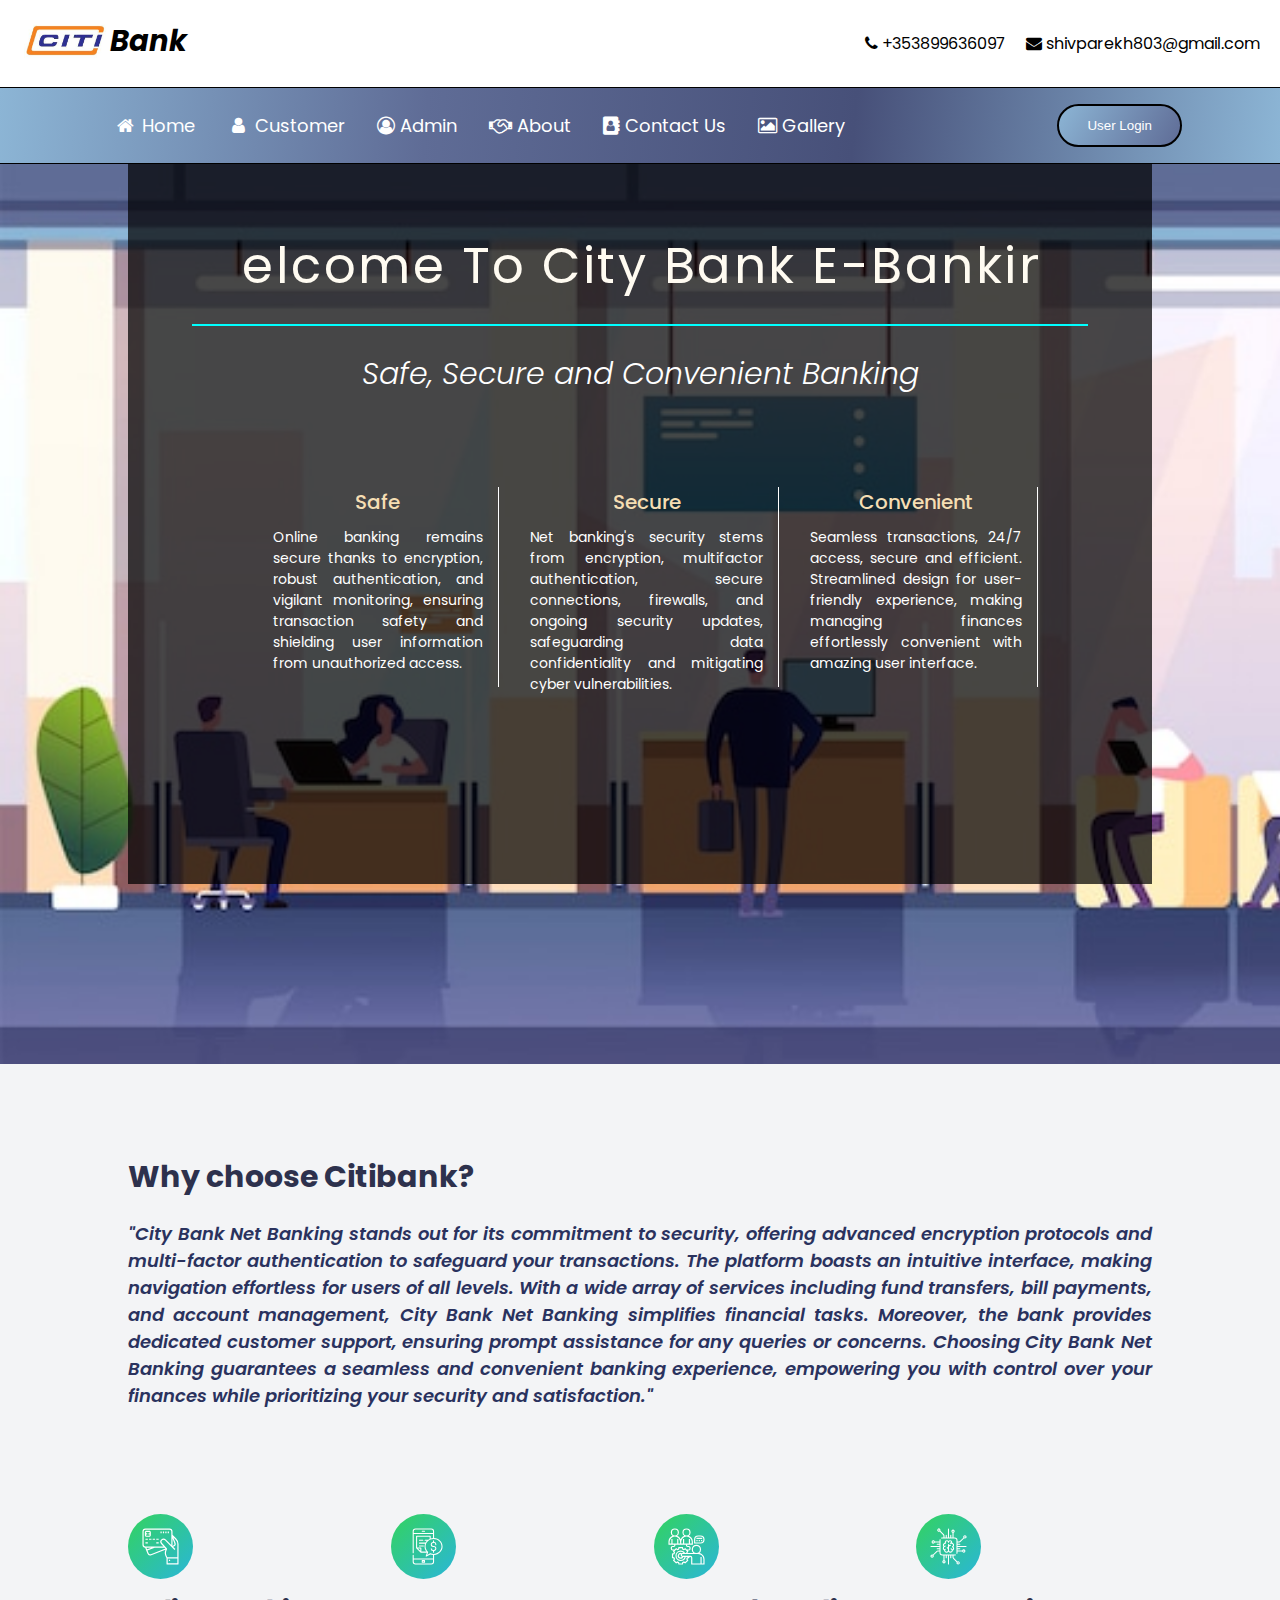
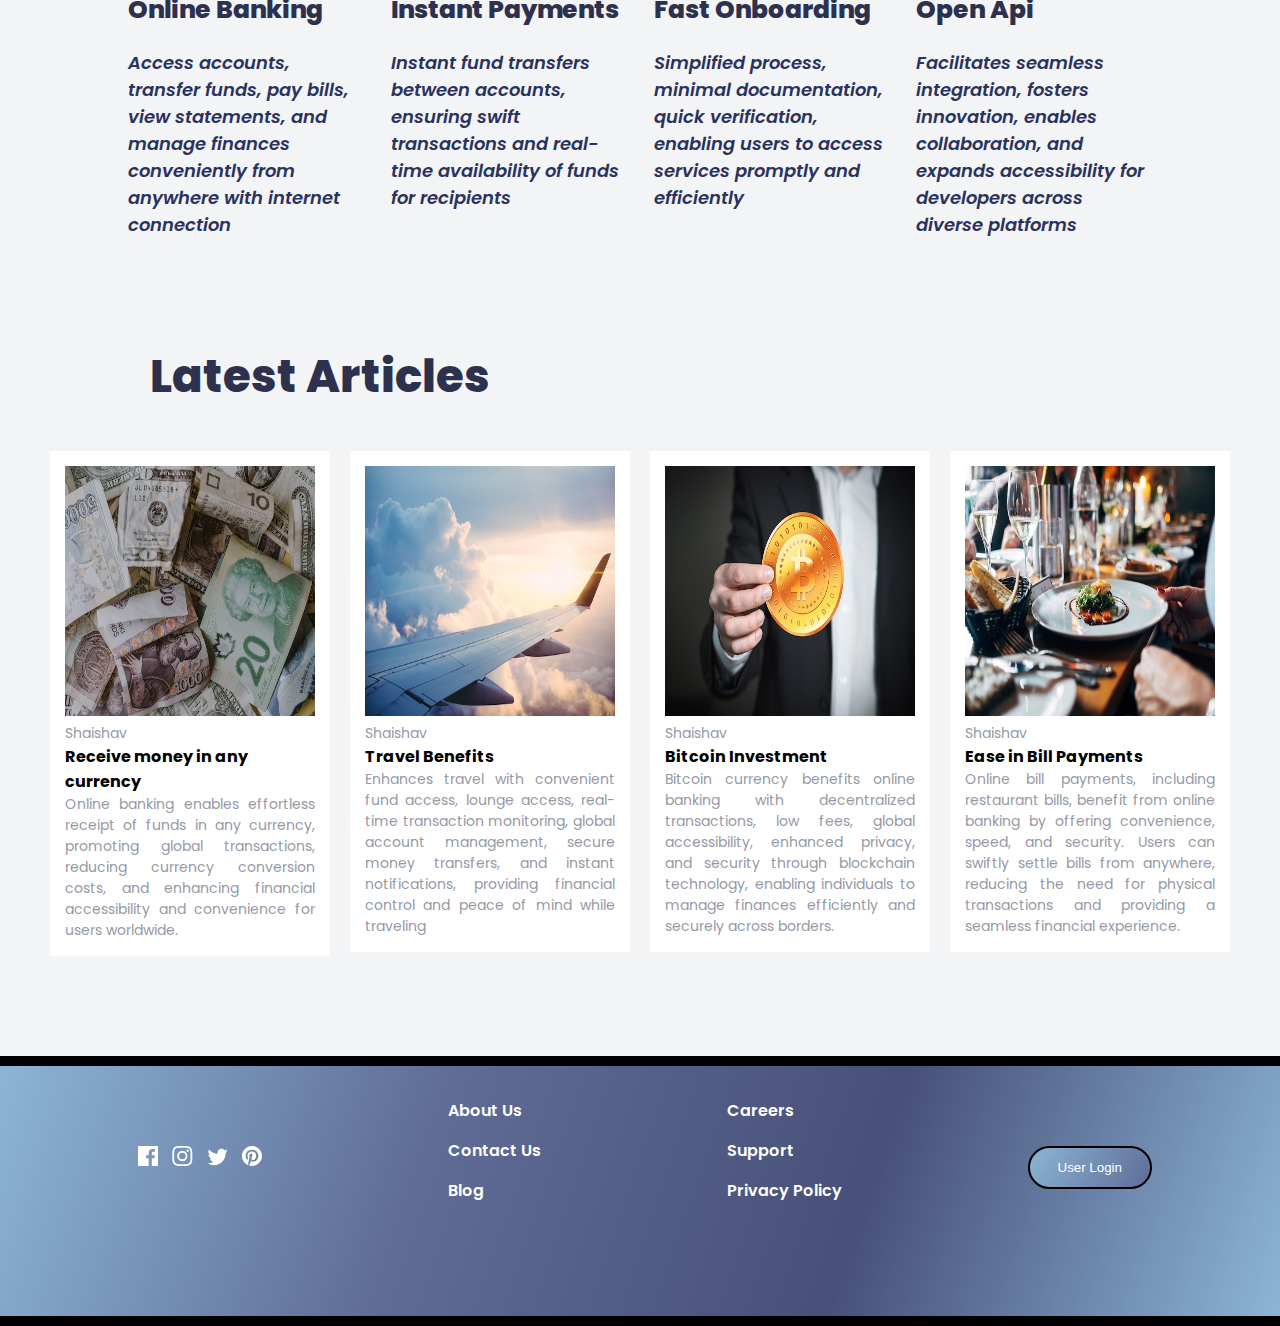
<file: index.html>
<!DOCTYPE html>
<html lang="en">

<head>
    <meta charset="UTF-8">
    <meta name="viewport" content="width=device-width, initial-scale=1.0">
    <!-- CSS -->
    <link rel="stylesheet" href="./css/index.css">
    <link rel="preconnect" href="https://fonts.googleapis.com">
    <link rel="preconnect" href="https://fonts.gstatic.com" crossorigin>
    <link href="https://fonts.googleapis.com/css2?family=Poppins:wght@300;400;500;600;700;800&display=swap"
        rel="stylesheet">
    <!-- Font Awesome Icons -->
    <link rel="stylesheet" href="https://cdnjs.cloudflare.com/ajax/libs/font-awesome/4.7.0/css/font-awesome.min.css">
    <!-- favicon -->
    <link rel="icon" type="image/x-icon" href="./img/favicon-32x32.png">
    <!-- Title -->
    <title>Home Page</title>
</head>

<body>
    <!-- Header Section  -->
    <header class="header-section"> 
        <!-- Nav bar -->
        <script src="./js/responsive_navbar.js"></script>
        <!-- //Nav Bar -->
    </header>

    <!-- //Header Section -->
    <!-- Banner Section -->
    <section class="banner">
        <!-- Banner Box Container  -->
        <div class="banner-box">
            <div class="banner-box-container">
                <div class="typewriter">
                    <h1>Welcome To City Bank E-Banking</h1>
                </div>
                <hr><br>
                <div class="banner-text-container">
                    <h4>Safe, Secure and Convenient Banking </h4>
                </div>
            </div>
            <div class="banner-text-list">
                <div class="l1">
                    <h4>Safe</h4>
                    <p>Online banking remains secure thanks to encryption, robust authentication, and vigilant
                        monitoring, ensuring transaction safety and shielding user information from unauthorized access.
                    </p>
                </div>
                <div class="l1">
                    <h4>Secure</h4>
                    <p>Net banking's security stems from encryption, multifactor authentication, secure connections,
                        firewalls, and ongoing security updates, safeguarding data confidentiality and mitigating cyber
                        vulnerabilities.</p>
                </div>
                <div class="l1">
                    <h4>Convenient</h4>
                    <p> Seamless transactions, 24/7 access, secure and efficient. Streamlined design for user-friendly
                        experience, making managing finances effortlessly convenient with amazing user interface.</p>
                </div>
            </div>
        </div>
    </section>
    <!-- //Banner Section -->
    <!-- Container -->
    <div class="container">
        <section class="why-us">
            <h1>Why choose Citibank?</h1>
            <p>"City Bank Net Banking stands out for its commitment to security, offering advanced encryption protocols
                and multi-factor authentication to safeguard your transactions. The platform boasts an intuitive
                interface, making navigation effortless for users of all levels. With a wide array of services including
                fund transfers, bill payments, and account management, City Bank Net Banking simplifies financial tasks.
                Moreover, the bank provides dedicated customer support, ensuring prompt assistance for any queries or
                concerns. Choosing City Bank Net Banking guarantees a seamless and convenient banking experience,
                empowering you with control over your finances while prioritizing your security and satisfaction."
            </p>
        </section>
        <!-- Feature Section -->
        <section class="feature-section">
            <div class="feature-item">
                <img src="./img/icon-online.svg" alt="">
                <h1>Online Banking</h1>
                <p>Access accounts, transfer funds, pay bills, view statements, and manage finances conveniently from
                    anywhere with internet connection</p>
            </div>
            <div class="feature-item">
                <img src="./img/icon-budgeting.svg" alt="">
                <h1>Instant Payments</h1>
                <p>Instant fund transfers between accounts, ensuring swift transactions and real-time availability of
                    funds for recipients</p>
            </div>
            <div class="feature-item">
                <img src="./img/icon-onboarding.svg" alt="">
                <h1>Fast Onboarding</h1>
                <p>Simplified process, minimal documentation, quick verification, enabling users to access services
                    promptly and efficiently</p>
            </div>
            <div class="feature-item">
                <img src="./img/icon-api.svg" alt="">
                <h1>Open Api</h1>
                <p>Facilitates seamless integration, fosters innovation, enables collaboration, and expands
                    accessibility for developers across diverse platforms</p>
            </div>
        </section>
        <!-- //Feature Section -->
        <h1 class="blog-section-h1">Latest Articles</h1>
        <!-- Blog Section -->
        <section class="blog-section" id="blog-section">
            <div class="article-container">
                <div class="article">
                    <img src="./img/image-currency.jpg" alt="">
                    <div class="content">
                        <p>Shaishav</p>
                        <h4>Receive money in any currency</h4>
                        <p>Online banking enables effortless receipt of funds in any currency, promoting global
                            transactions, reducing currency conversion costs, and enhancing financial accessibility and
                            convenience for users worldwide.</p>
                    </div>
                </div>
            </div>
            <div class="article-container">
                <div class="article">
                    <img src="./img/image-plane.jpg" alt="">
                    <div class="content">
                        <p>Shaishav</p>
                        <h4>Travel Benefits</h4>
                        <p>Enhances travel with convenient fund access, lounge access, real-time transaction monitoring,
                            global account management, secure money transfers, and instant notifications, providing
                            financial control and peace of mind while traveling</p>
                    </div>
                </div>
            </div>
            <div class="article-container">
                <div class="article">
                    <img src="./img/bitcoin.jpg" alt="">
                    <div class="content">
                        <p>Shaishav</p>
                        <h4>Bitcoin Investment</h4>
                        <p>Bitcoin currency benefits online banking with decentralized transactions, low fees, global
                            accessibility, enhanced privacy, and security through blockchain technology, enabling
                            individuals to manage finances efficiently and securely across borders.</p>
                    </div>
                </div>
            </div>
            <div class="article-container">
                <div class="article">
                    <img src="./img/image-restaurant.jpg" alt="">
                    <div class="content">
                        <p>Shaishav</p>
                        <h4>Ease in Bill Payments</h4>
                        <p>Online bill payments, including restaurant bills, benefit from online banking by offering
                            convenience, speed, and security. Users can swiftly settle bills from anywhere, reducing the
                            need for physical transactions and providing a seamless financial experience.</p>
                    </div>
                </div>
            </div>
    </div>
    <!-- //Container -->
    <!-- Footer -->
    <footer class="footer">
        <div class="footer-container">
            <div class="social-container">
                <img src="./img/icon-facebook.svg" alt="">
                <img src="./img/icon-instagram.svg" alt="">
                <img src="./img/icon-twitter.svg" alt="">
                <img src="./img/icon-pinterest.svg" alt="">
            </div>
            <div class="menu">
                <a href="./about-us.html">About Us</a>
                <a href="./contact-us.html">Contact Us</a>
                <a href="#blog-section">Blog</a>
            </div>
            <div class="menu">
                <a href="#">Careers</a>
                <a href="#">Support</a>
                <a href="#">Privacy Policy</a>
            </div>
            <button>User Login</button>
        </div>
    </footer>
    <!-- //Footer Section -->
    <!-- <script>
        window.onscroll = function () { myFunction() };

        var navbar = document.getElementById("navbar");
        var sticky = navbar.offsetTop;

        function myFunction() {
            if (window.pageYOffset >= sticky) {
                navbar.classList.add("sticky")
            } else {
                navbar.classList.remove("sticky");
            }
        }
    </script> -->

</body>

</html>
</file>
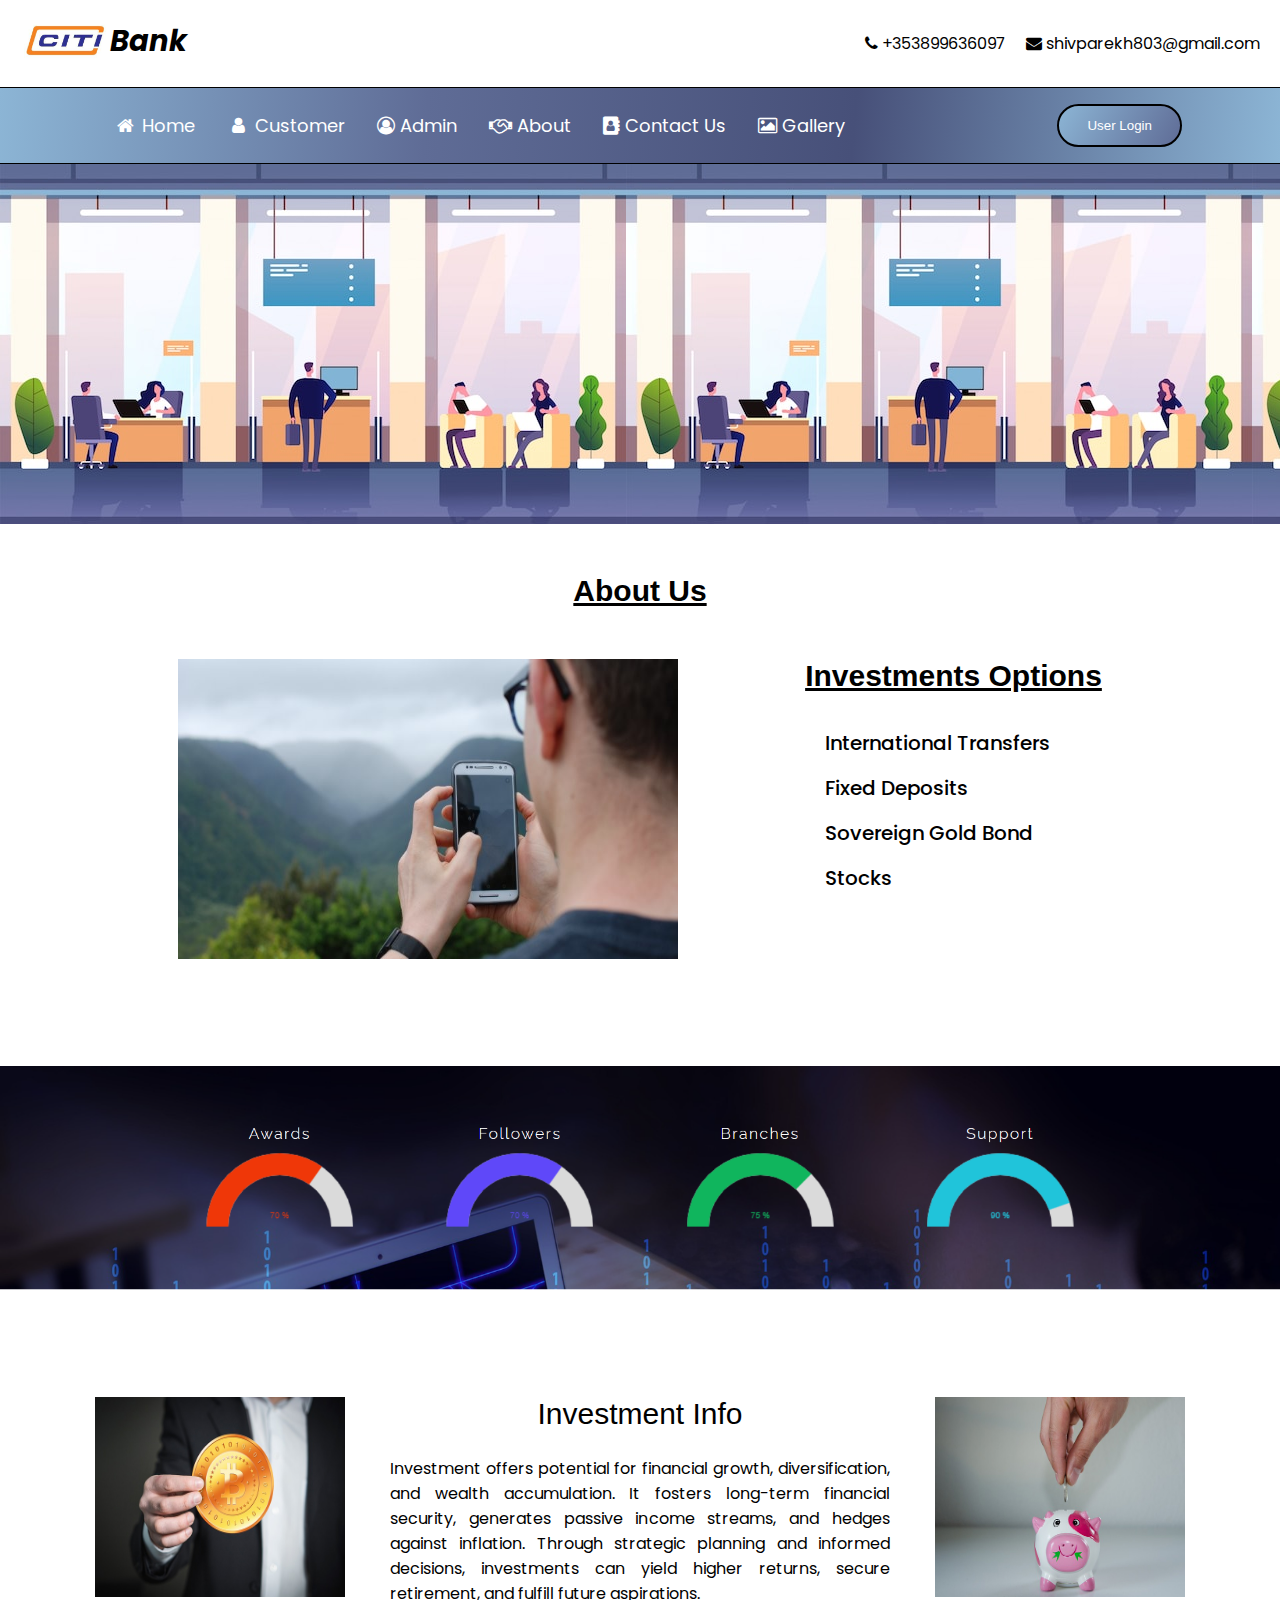
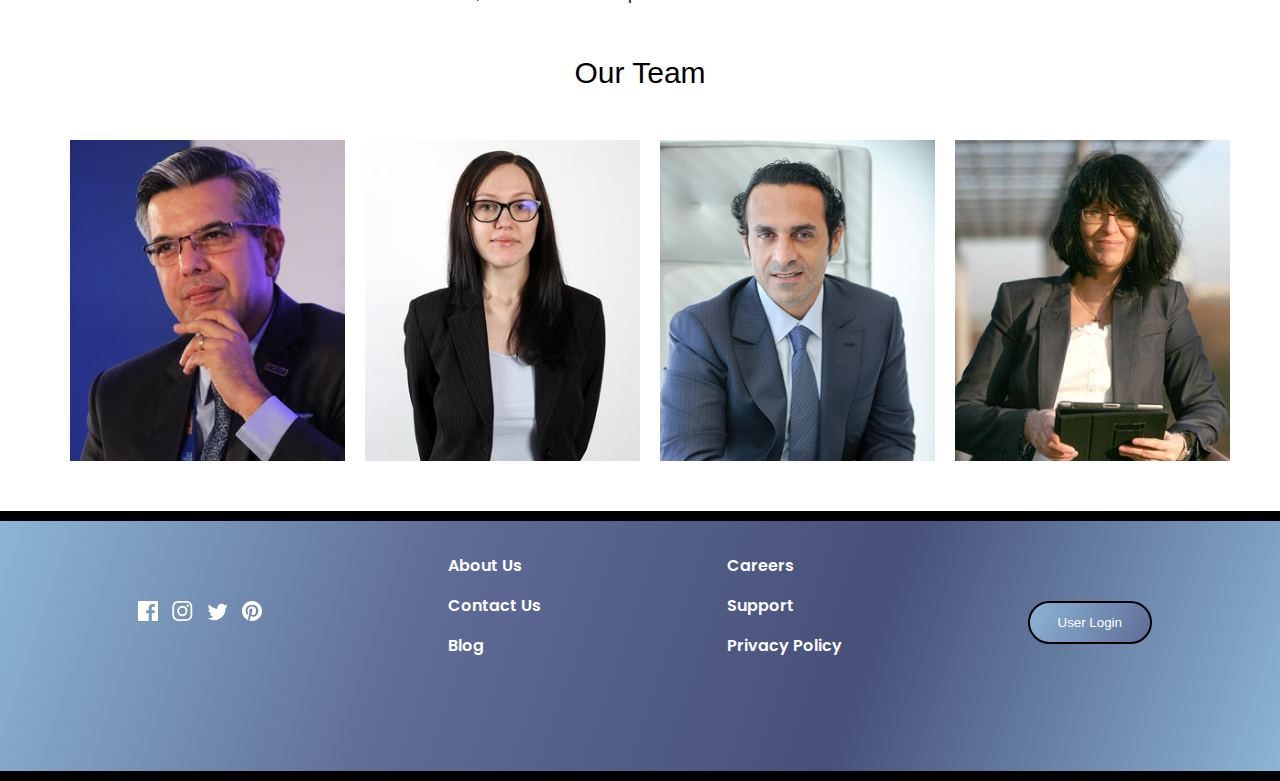
<file: about-us.html>
<!DOCTYPE html>
<html lang="en">

<head>
    <meta charset="UTF-8">
    <meta name="viewport" content="width=device-width, initial-scale=1.0">
    <!-- CSS -->
    <link rel="stylesheet" href="./css/about-us.css">
    
    <!-- Font Awesome Icons -->
    <link rel="stylesheet" href="https://cdnjs.cloudflare.com/ajax/libs/font-awesome/4.7.0/css/font-awesome.min.css">

    <!-- Google Poppins Font -->
    <link rel="preconnect" href="https://fonts.googleapis.com">
    <link rel="preconnect" href="https://fonts.gstatic.com" crossorigin>
    <link href="https://fonts.googleapis.com/css2?family=Poppins:wght@300;400;500;600;700;800&display=swap"
        rel="stylesheet">

    <!-- Favicon -->
    <link rel="icon" type="image/x-icon" href="./img/favicon-32x32.png">

    <title>About Us</title>
</head>

<body>
    <!-- Header Section -->
    <header>
        <!-- Nav bar -->
        <script src="./js/responsive_navbar.js"></script>
        <!-- //Nav Bar -->
    </header>
    <!-- /Header Section -->

    <!-- Banner Section -->
    <section class="banner"></section>
    <!-- Banner Section -->
    <!-- About Us Section -->
    <h1
        style="text-align: center; font-family:Arial, Helvetica, sans-serif; font-size:30px; font-weight:700; margin-top:50px; text-decoration:underline">
        About Us</h1>
    <div class="about-info">
        <div class="phone-img">
            <img src="./img/search.jpg" alt="">
        </div>
        <div class="about-info-text">
            <h4
                style="text-align: center; font-family:Arial, Helvetica, sans-serif; font-size:30px; font-weight:700; text-decoration:underline">
                Investments Options</h4>
            <div class="investment-options">
                <ul>
                    <li class="options">
                        <p>International Transfers</p>
                    </li><br>
                    <li class="options">
                        <p>Fixed Deposits</p>
                    </li><br>
                    <li class="options">
                        <p>Sovereign Gold Bond</p>
                    </li><br>
                    <li class="options">
                        <p>Stocks</p>
                    </li><br>
                </ul>
            </div>
        </div>
    </div>
    <!--// About Us Section -->
    <!-- Banner-2 Section -->
    <div class="banner-2">
        <img src="./img/stats.png" alt="">
    </div>
    <!-- //Banner 2 Section -->

    <!-- Invest Info -->
    <div class="invest-info">
        <div class="bitcoin">
            <img src="./img/bitcoin.jpg" height="25%" width="20%" alt="">
        </div>
        <div class="Investment">
            <h4 style="text-align: center; font-family:Arial, Helvetica, sans-serif; font-size:30px; font-weight:500;">
                Investment Info</h4><br>
            <p style="text-align: justify; width:500px">Investment offers potential for financial growth,
                diversification, and wealth accumulation. It fosters long-term financial security, generates passive
                income streams, and hedges against inflation. Through strategic planning and informed decisions,
                investments can yield higher returns, secure retirement, and fulfill future aspirations.</p>
        </div>
        <div class="savings">
            <img src="./img/invest.jpg" height="25%" width="20%" alt="">
        </div>
    </div>
    <!-- //Invest Info -->
    <h2 style="text-align: center; font-family:Arial, Helvetica, sans-serif; font-size:30px; font-weight:500;">Our Team
    </h2>
    <!-- Administrative Team -->
    <div class="our-team">
        <div class="team">
            <img src="./img/t1.jpg" alt="" class="team-image">
            <div class="overlay">
                <div class="text">
                    <h4
                        style="text-align: center; font-family:Arial, Helvetica, sans-serif; font-size:30px; font-weight:500;">
                        Nathan</h4>
                    <p>Managing Director</p>
                </div>
            </div>
        </div>
        <div class="team">
            <img src="./img/t2.jpg" alt="" class="team-image">
            <div class="overlay">
                <div class="text">
                    <h4
                        style="text-align: center; font-family:Arial, Helvetica, sans-serif; font-size:30px; font-weight:500;">
                        Hoover</h4>
                    <p>Human Resources</p>
                </div>
            </div>
        </div>
        <div class="team">
            <img src="./img/t3.jpg" alt="" class="team-image">
            <div class="overlay">
                <div class="text">
                    <h4
                        style="text-align: center; font-family:Arial, Helvetica, sans-serif; font-size:30px; font-weight:500;">
                        Ali</h4>
                    <p>Chief Risk Officer</p>
                </div>
            </div>
        </div>
        <div class="team">
            <img src="./img/t4.jpg" alt="" class="team-image">
            <div class="overlay">
                <div class="text">
                    <h4
                        style="text-align: center; font-family:Arial, Helvetica, sans-serif; font-size:30px; font-weight:500;">
                        Sturgill</h4>
                    <p>Chief Financial Officer</p>
                </div>
            </div>
        </div>
    </div>
    <!-- //Administrative Team -->
    <!-- Footer Section -->
    <footer class="footer">
        <div class="footer-container">
            <div class="social-container">
                <img src="./img/icon-facebook.svg" alt="">
                <img src="./img/icon-instagram.svg" alt="">
                <img src="./img/icon-twitter.svg" alt="">
                <img src="./img/icon-pinterest.svg" alt="">
            </div>
            <div class="menu">
                <a href="./about-us.html">About Us</a>
                <a href="./contact-us.html">Contact Us</a>
                <a href="#blog-section">Blog</a>
            </div>
            <div class="menu">
                <a href="#">Careers</a>
                <a href="#">Support</a>
                <a href="#">Privacy Policy</a>
            </div>
            <button>User Login</button>
        </div>
    </footer>
    <!-- //Footer Section -->
</body>

</html>
</file>
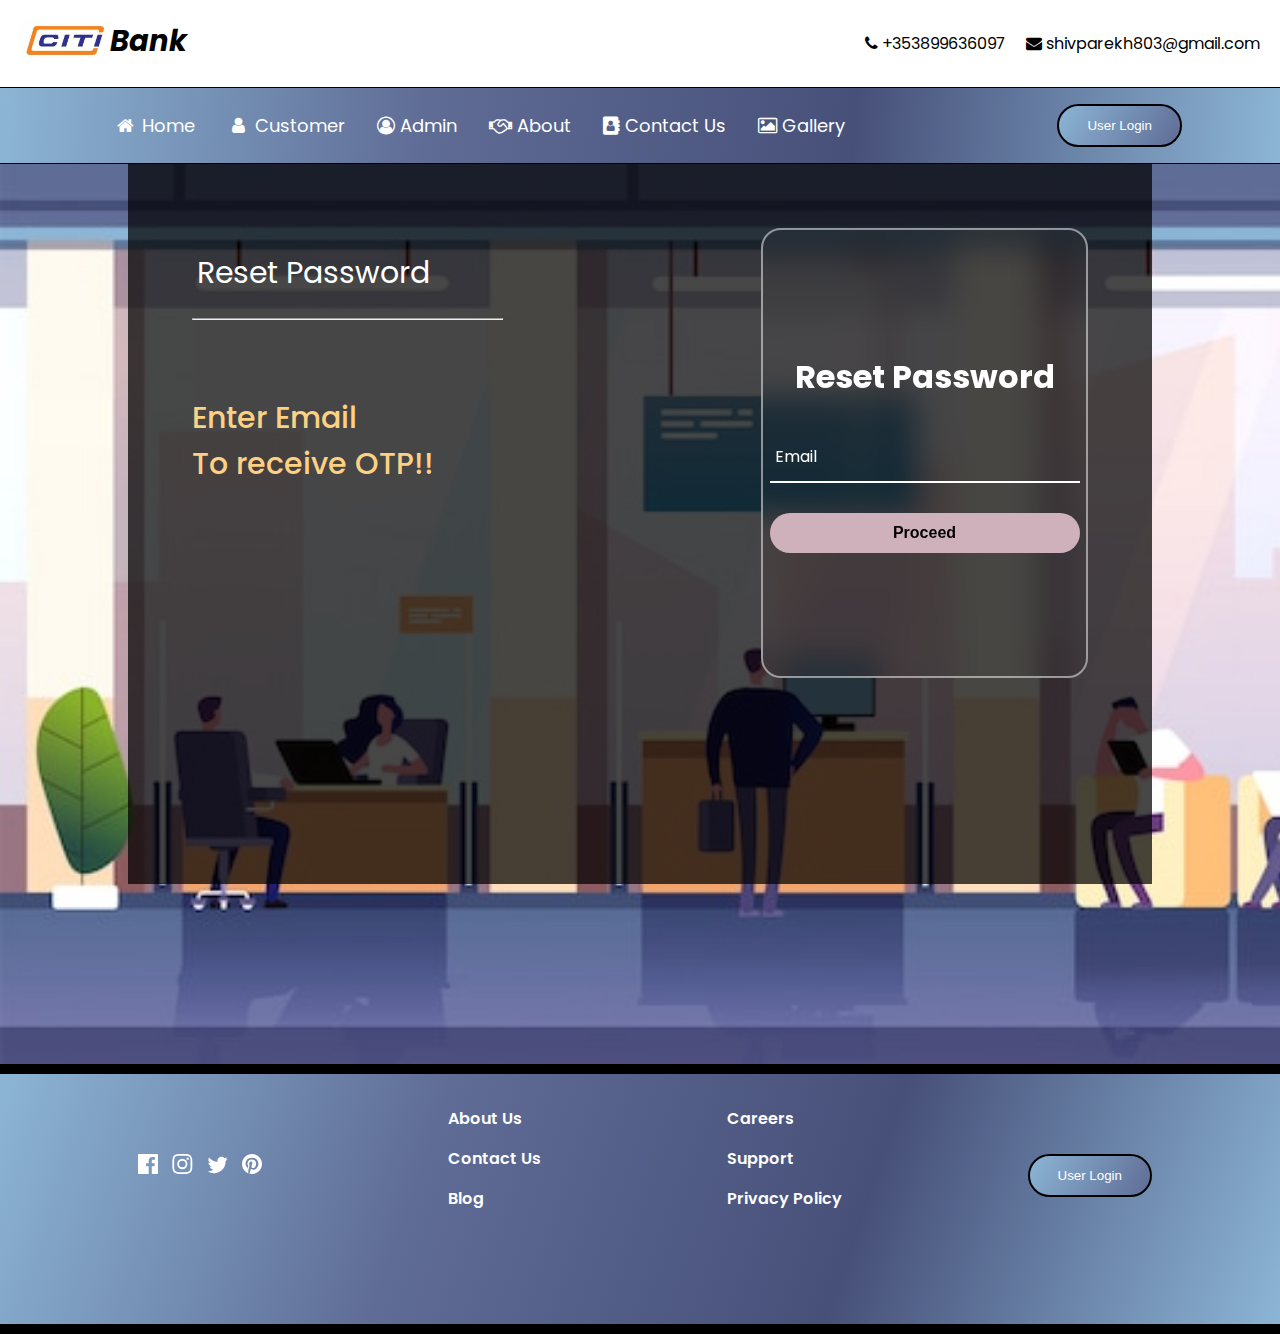
<file: admin-forgot-password.html>
<!DOCTYPE html>
<html lang="en">

<head>
    <meta charset="UTF-8">
    <meta name="viewport" content="width=device-width, initial-scale=1.0">
    <link rel="stylesheet" href="./css/admin-forgot-password.css">
    <!-- Font Awesome Icons -->
    <link rel="stylesheet" href="https://cdnjs.cloudflare.com/ajax/libs/font-awesome/4.7.0/css/font-awesome.min.css">

    <!-- Google Poppins Font -->
    <link rel="preconnect" href="https://fonts.googleapis.com">
    <link rel="preconnect" href="https://fonts.gstatic.com" crossorigin>
    <link href="https://fonts.googleapis.com/css2?family=Poppins:wght@300;400;500;600;700;800&display=swap"
        rel="stylesheet">

    <!-- Favicon -->
    <link rel="icon" type="image/x-icon" href="./img/favicon-32x32.png">
    <!-- JQuery -->
    <script src="https://ajax.googleapis.com/ajax/libs/jquery/3.7.1/jquery.min.js"></script>
    <!-- Data Tables -->
    <script src="js\datatables\jquery.dataTables.min.js"></script>
    <!-- Local Storage -->
    <script src="./js/localStorage.js"></script>
    <!-- Table -->
    <script src="js\table.js"></script>
    <!-- Form Validation -->
    <script src="js\formValidation.js"></script>
    <title>Reset Password</title>
    <script>

        function check_email() {
            var f = document.login.emailid.value;
            var g = document.login.emailid;

            var reg = /(\w+)\@(\w+)\.[a-zA-Z]/g;
            if (f.trim() == "") {
                alert("Please enter a valid email address");
                document.getElementById("eid").style.borderBottomColor = 'red';
                //document.getElementById("eid").reset();


            }
            else if (!reg.test(f)) {
                //document.getElementById("erroremail").innerHTML="Please enter valid email";
                alert("Please enter a valid email");
                document.getElementById("eid").style.borderBottomColor = 'red';
                //document.removeChild(iconElement)
            }

            else {

                document.getElementById("eid").style.borderBottomColor = 'green';
                var span = document.createElement('span')
                //span.style.marginLeft = "20%";
                // Create the <i> element
                // Create the <i> element
                var iconElement = document.createElement('i');
                // Set the class attribute
                iconElement.setAttribute('class', 'fa fa-check-circle-o');
                // Set the aria-hidden attribute
                iconElement.setAttribute('aria-hidden', 'true');
                // Apply styles using JavaScript
                iconElement.style.border = '2px solid white';
                iconElement.style.borderRadius = '100%';
                iconElement.style.background = 'white';
                iconElement.style.color = 'green';
                iconElement.style.fontSize = '30px';

                // Append the icon element to the document body, or any other desired parent element
                document.body.appendChild(iconElement);

                // Append the <i> element to the document body or any desired parent element
                span.appendChild(iconElement);
                var eid = document.getElementById('eid');
                eid.appendChild(span);
            }
        }
    </script>
</head>

<body>
    <!-- Header section -->
    <header>
        <!-- Nav bar -->
        <script src="./js/responsive_navbar.js"></script>
        <!-- //Nav Bar -->
    </header>
    <!-- //Header section -->
    <!-- Banner Section -->
    <section class="banner">
        <div class="banner-box">
            <div class="banner-box-container">
                <div class="banner-text-container">
                    <div class="wrapper">
                        <div class="static-txt">Reset<span> Password</span></div><br>
                    </div>
                    <hr style="width: 90%;"><br><br><br>
                    <ul class="dynamic-txts">
                        <li><span>Enter Email &nbsp;</span></li>
                        <li><span>To receive OTP!!</span></li>
                    </ul>
                </div>
            </div>
            <div class="form-box">
                <div class="form-value">
                    <form method="post" name="login" id="login" >
                        <h2>Reset Password</h2>
                        <div class="inputbox" id="eid">
                            <ion-icon name="mail-outline"></ion-icon>
                            <input type="text" id="emailid" name="emailid" onblur="return check_email();">
                            <label for="">Email</label>
                        </div>
                        <input type="hidden" name="action" value="login">
                        <button type="submit">Proceed</button>
                    </form>
                </div>
            </div>
        </div>
    </section>
    <!-- //Banner Section -->
    <!-- Footer Section -->
    <footer class="footer">
        <div class="footer-container">
            <div class="social-container">
                <img src="./img/icon-facebook.svg" alt="">
                <img src="./img/icon-instagram.svg" alt="">
                <img src="./img/icon-twitter.svg" alt="">
                <img src="./img/icon-pinterest.svg" alt="">
            </div>
            <div class="menu">
                <a href="./about-us.html">About Us</a>
                <a href="./contact-us.html">Contact Us</a>
                <a href="#blog-section">Blog</a>
            </div>
            <div class="menu">
                <a href="#">Careers</a>
                <a href="#">Support</a>
                <a href="#">Privacy Policy</a>
            </div>
            <button>User Login</button>
        </div>
    </footer>
    <!-- //Footer Section -->
</body>

</html>
</file>
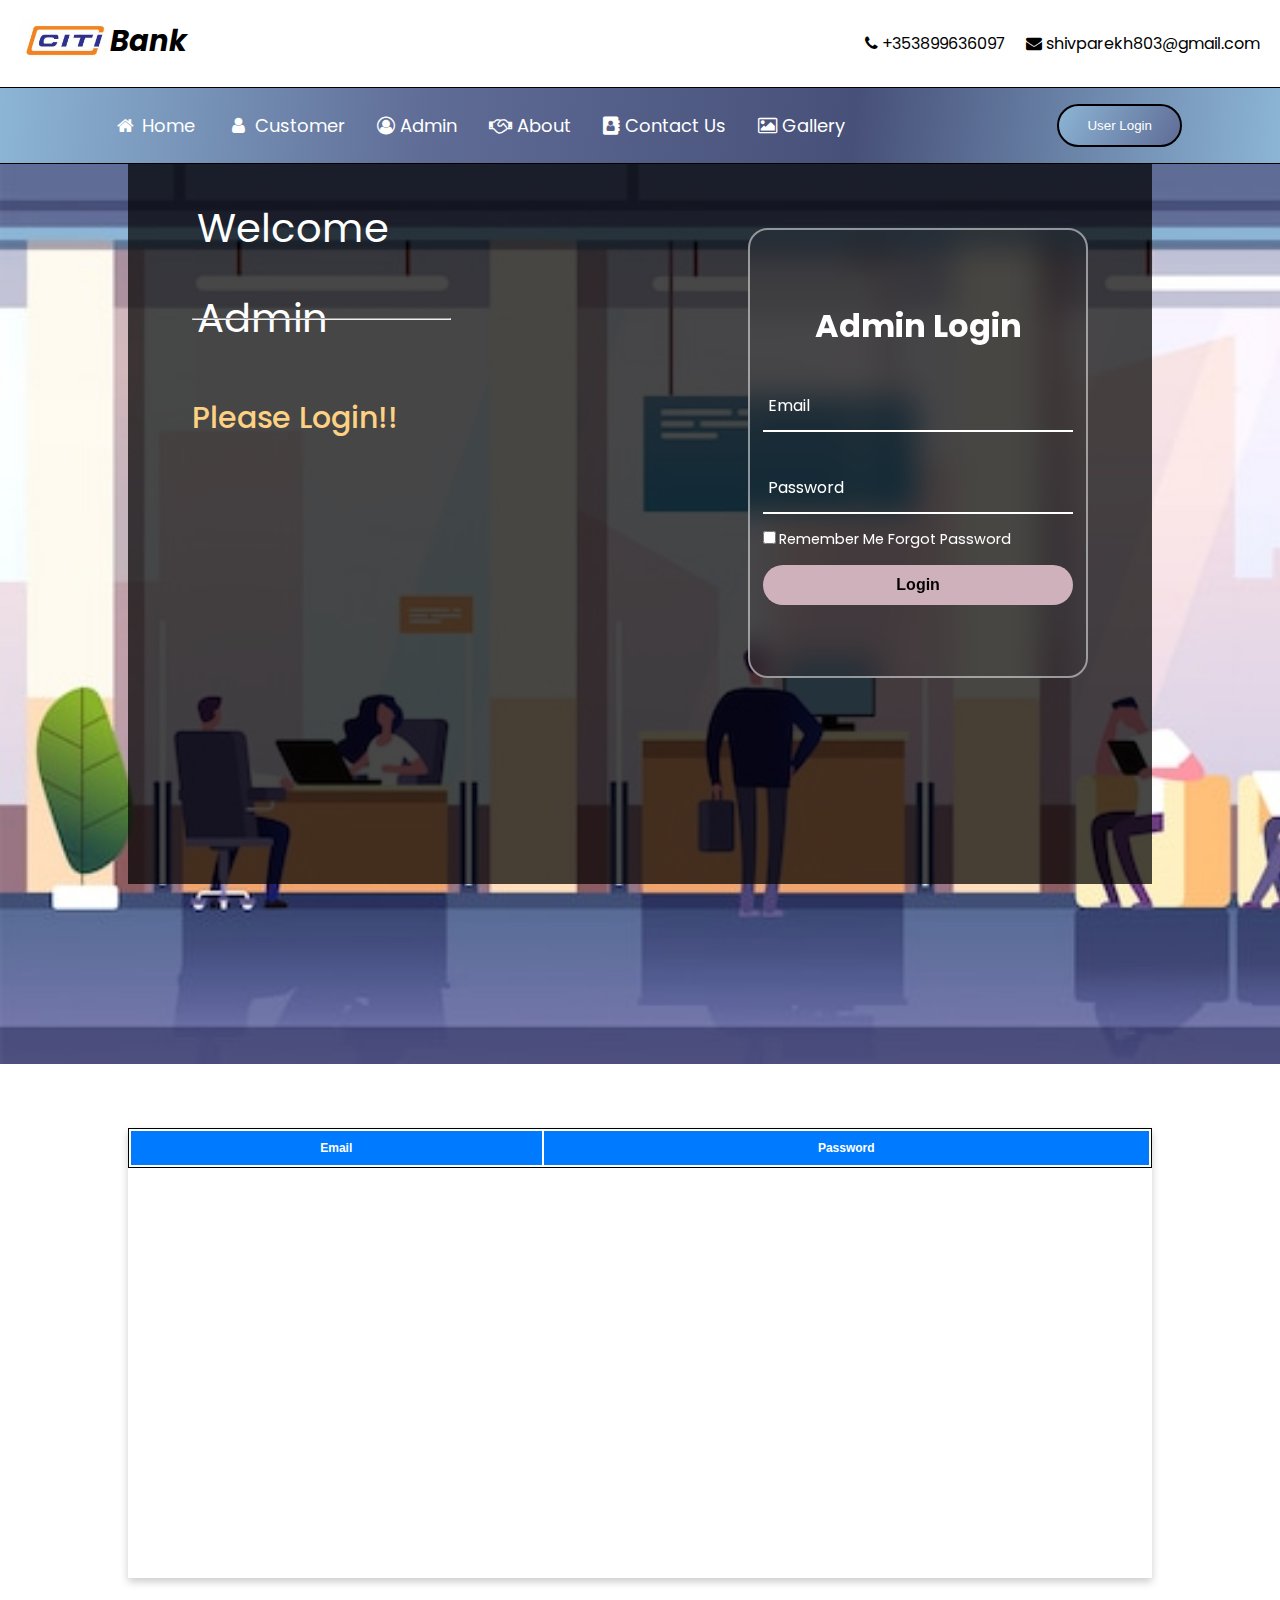
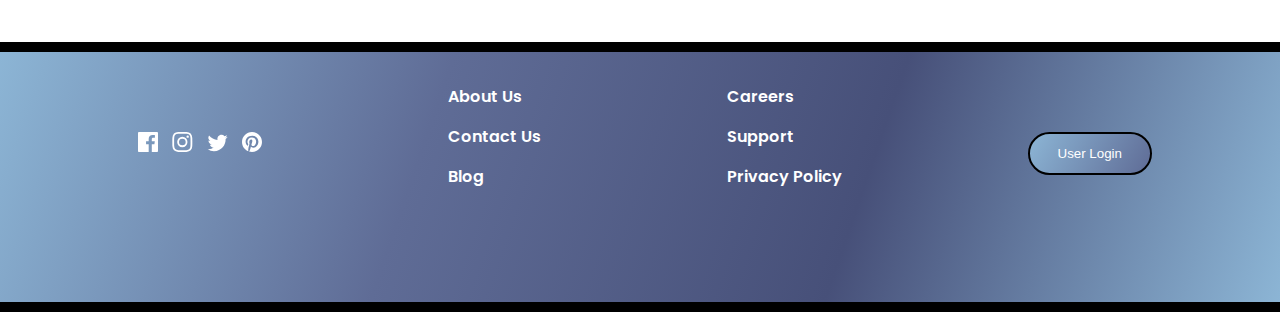
<file: admin-signin.html>
<!DOCTYPE html>
<html lang="en">

<head>
    <meta charset="UTF-8">
    <meta name="viewport" content="width=device-width, initial-scale=1.0">
    <link rel="stylesheet" href="./css/admin-signin.css">
    <!-- Font Awesome Icons -->
    <link rel="stylesheet" href="https://cdnjs.cloudflare.com/ajax/libs/font-awesome/4.7.0/css/font-awesome.min.css">

    <!-- Google Poppins Font -->
    <link rel="preconnect" href="https://fonts.googleapis.com">
    <link rel="preconnect" href="https://fonts.gstatic.com" crossorigin>
    <link href="https://fonts.googleapis.com/css2?family=Poppins:wght@300;400;500;600;700;800&display=swap"
        rel="stylesheet">

    <!-- Favicon -->
    <link rel="icon" type="image/x-icon" href="./img/favicon-32x32.png">
    <!-- JQuery -->
    <script src="https://ajax.googleapis.com/ajax/libs/jquery/3.7.1/jquery.min.js"></script>
    <!-- Data Tables -->
    <script src="js\datatables\jquery.dataTables.min.js"></script>
    <!-- Local Storage -->
    <script src="./js/localStorage.js"></script>
    <!-- Table -->
    <script src="js\table.js"></script>
    <!-- Form Validation -->
    <script src="js/loginFormValidations.js"></script>
    <title>Admin SignIn</title>
    <script>

        function check_email() {
            var f = document.login.emailid.value;
            var g = document.login.emailid;

            var reg = /(\w+)\@(\w+)\.[a-zA-Z]/g;
            if (f.trim() == "") {
                alert("Please enter a valid email address");
                document.getElementById("eid").style.borderBottomColor = 'red';
                //document.getElementById("eid").reset();


            }
            else if (!reg.test(f)) {
                //document.getElementById("erroremail").innerHTML="Please enter valid email";
                alert("Please enter a valid email");
                document.getElementById("eid").style.borderBottomColor = 'red';
                //document.removeChild(iconElement)
            }

            else {

                document.getElementById("eid").style.borderBottomColor = 'green';
                var span = document.createElement('span')
                //span.style.marginLeft = "20%";
                // Create the <i> element
                // Create the <i> element
                var iconElement = document.createElement('i');
                // Set the class attribute
                iconElement.setAttribute('class', 'fa fa-check-circle-o');
                // Set the aria-hidden attribute
                iconElement.setAttribute('aria-hidden', 'true');
                // Apply styles using JavaScript
                iconElement.style.border = '2px solid white';
                iconElement.style.borderRadius = '100%';
                iconElement.style.background = 'white';
                iconElement.style.color = 'green';
                iconElement.style.fontSize = '30px';

                // Append the icon element to the document body, or any other desired parent element
                document.body.appendChild(iconElement);

                // Append the <i> element to the document body or any desired parent element
                span.appendChild(iconElement);
                var eid = document.getElementById('eid');
                eid.appendChild(span);
            }
        }
        function checkPass() {
            var password = document.logiin.password;
            var pwd = document.logiin.password.value;
            //Validating Password
            
            if (pwd!= null || pwd!="") {
                document.getElementById('pwd').style.borderColor = "green"
                document.getElementById("eid").style.borderBottomColor = 'green';
                var span = document.createElement('span')
                //span.style.marginLeft = "20%";
                // Create the <i> element
                // Create the <i> element
                var iconElement = document.createElement('i');
                // Set the class attribute
                iconElement.setAttribute('class', 'fa fa-check-circle-o');
                // Set the aria-hidden attribute
                iconElement.setAttribute('aria-hidden', 'true');
                // Apply styles using JavaScript
                iconElement.style.border = '2px solid white';
                iconElement.style.borderRadius = '100%';
                iconElement.style.background = 'white';
                iconElement.style.color = 'green';
                iconElement.style.fontSize = '30px';

                // Append the icon element to the document body, or any other desired parent element
                document.body.appendChild(iconElement);

                // Append the <i> element to the document body or any desired parent element
                span.appendChild(iconElement);
                var pwd = document.getElementById('pwd');
                pwd.appendChild(span);
            }
        }
    </script>
</head>

<body>
    <!-- Header Section -->
    <header>
        <!-- Nav bar -->
        <script src="./js/responsive_navbar.js"></script>
        <!-- //Nav Bar -->
    </header>
    <!-- //Header Section -->
    <!-- Banner Section -->
    <section class="banner">
        <div class="banner-box">
            <div class="banner-box-container">
                <div class="banner-text-container">
                    <div class="wrapper">
                        <div class="static-txt">Welcome <span> Admin</span></div><br>
                    </div>
                    <hr style="width: 90%;"><br><br><br>
                    <ul class="dynamic-txts">
                        <li><span>Please Login!!</span></li>
                    </ul>
                </div>
            </div>
            <div class="form-box">
                <div class="form-value">
                    <form method="post" name="login" id="login" onsubmit="return validate_form(event);">
                        <h2>Admin Login</h2>
                        <div class="inputbox" id="eid">
                            <ion-icon name="mail-outline"></ion-icon>
                            <input type="text" id="emailid" name="emailid" onblur="return check_email();">
                            <label for="">Email</label>
                        </div>
                        <div class="inputbox" id="pwd">
                            <ion-icon name="lock-closed-outline"></ion-icon>
                            <input type="password" name="password" id="password" onblur="return checkPass();">
                            <label for="">Password</label>
                        </div>
                        <div class="forget">
                            <label for=""><input type="checkbox">Remember Me <a
                                    href="./admin-forgot-password.html">Forgot Password</a></label>
                        </div>
                        <input type="hidden" name="action" value="login">
                        <button type="submit" id="loginbtn">Login</button>
                    </form>
                </div>
            </div>
        </div>
    </section>
    <!-- //Banner Section -->

    <!-- Data Table Section -->
    <div class="card">
        <div id="example">
            <table id="kt-datatable-1" class="table table-striped table-bordered" width="100%">
                <thead>
                    <th>Email</th>
                    <th>Password</th>
                </thead>
            </table>
        </div>
    </div>
    </div>

    <!-- Footer Section -->
    <footer class="footer">
        <div class="footer-container">
            <div class="social-container">
                <img src="./img/icon-facebook.svg" alt="">
                <img src="./img/icon-instagram.svg" alt="">
                <img src="./img/icon-twitter.svg" alt="">
                <img src="./img/icon-pinterest.svg" alt="">
            </div>
            <div class="menu">
                <a href="./about-us.html">About Us</a>
                <a href="./contact-us.html">Contact Us</a>
                <a href="#blog-section">Blog</a>
            </div>
            <div class="menu">
                <a href="#">Careers</a>
                <a href="#">Support</a>
                <a href="#">Privacy Policy</a>
            </div>
            <button>User Login</button>
        </div>
    </footer>
    <!-- //Footer Section -->
    <style>
        #kt-datatable-1 {
            border: 1px solid black;
            font-size: 12px;
            font-family: Arial;
        }

        #kt-datatable-1 th {
            background: #007bff;
            padding: 10px;
            color: white;
        }

        #kt-datatable-1 td {
            padding: 10px;
        }

        .current-row {
            background-color: coral;
        }

        .current-col {
            /* background-color: cyan; */
        }
    </style>
</body>

</html>
</file>
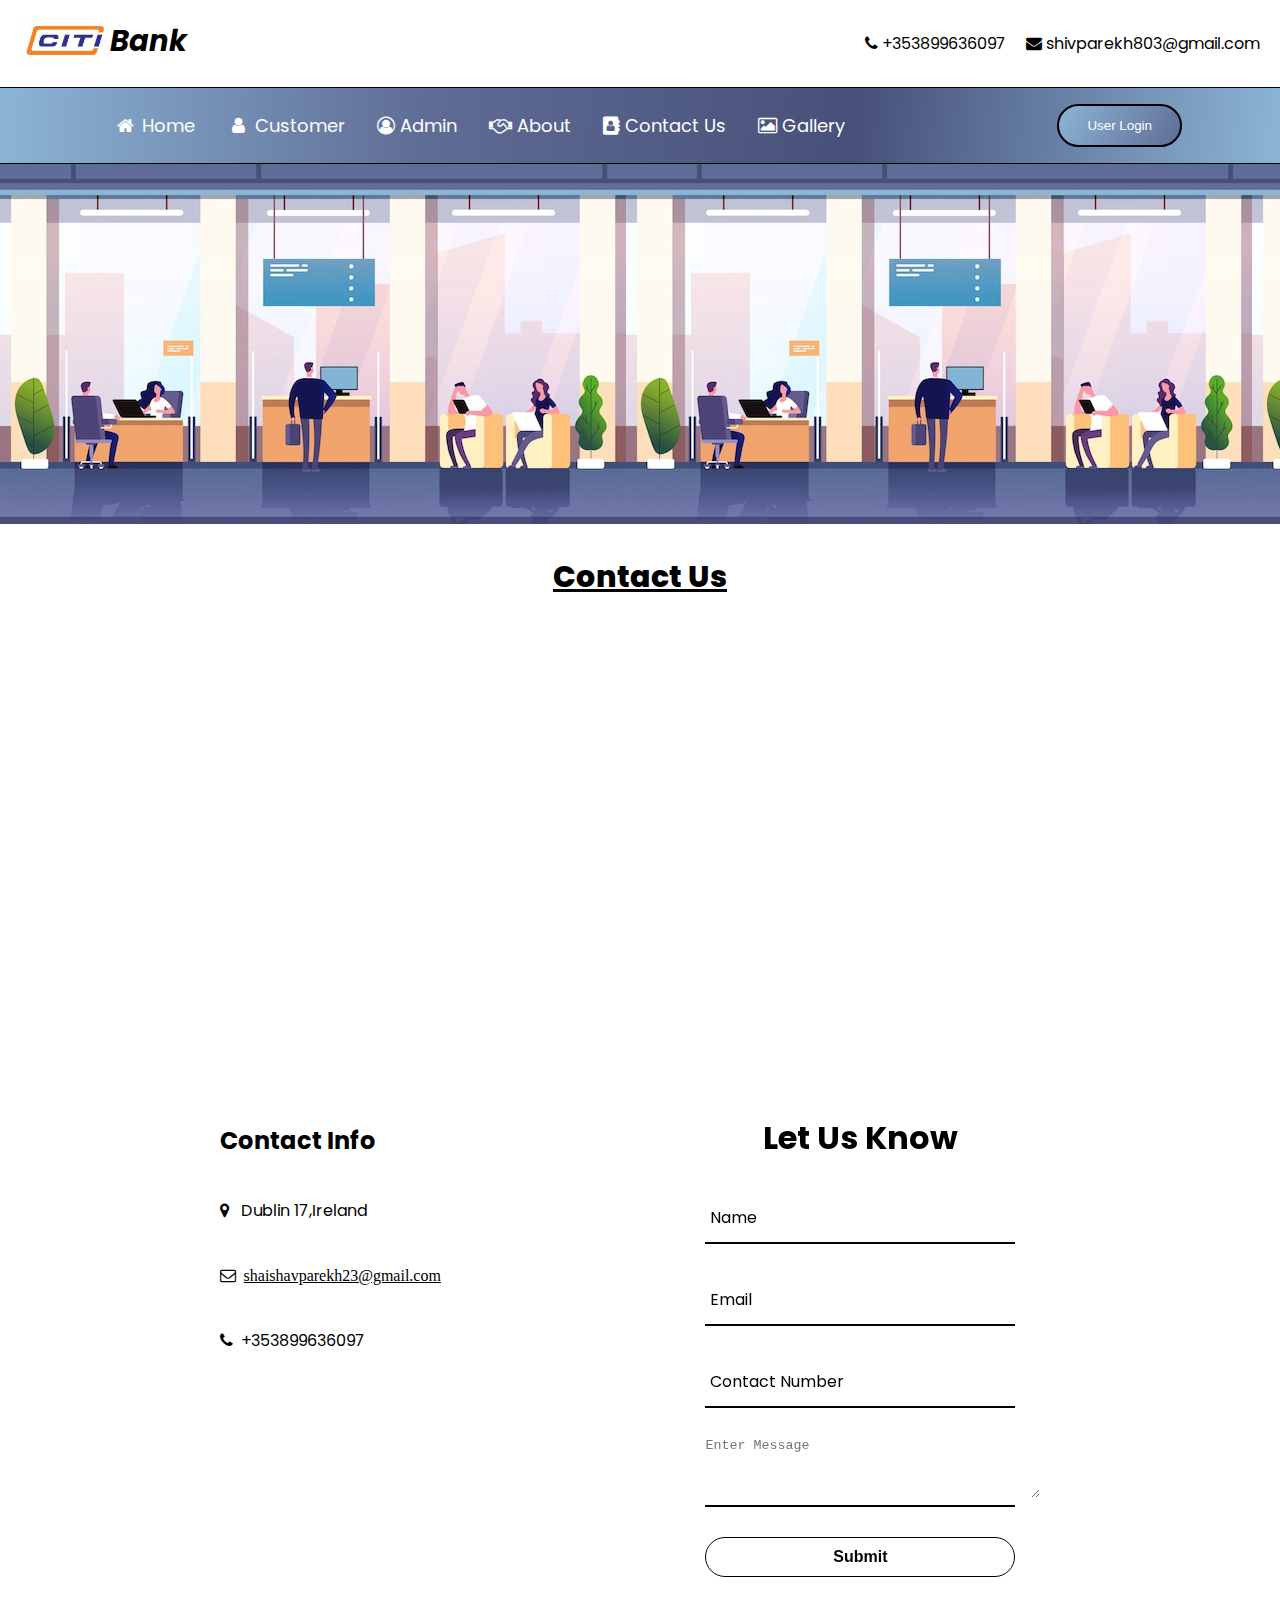
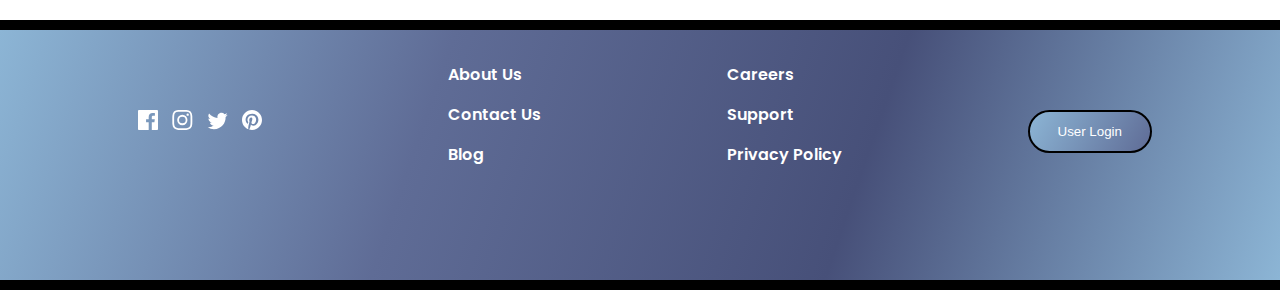
<file: contact-us.html>
<!DOCTYPE html>
<html lang="en">

<head>
    <meta charset="UTF-8">
    <meta name="viewport" content="width=device-width, initial-scale=1.0">
    <link rel="stylesheet" href="./css/contact-us.css">
    <!-- Font Awesome Icons -->
    <link rel="stylesheet" href="https://cdnjs.cloudflare.com/ajax/libs/font-awesome/4.7.0/css/font-awesome.min.css">

    <!-- Google Poppins Font -->
    <link rel="preconnect" href="https://fonts.googleapis.com">
    <link rel="preconnect" href="https://fonts.gstatic.com" crossorigin>
    <link href="https://fonts.googleapis.com/css2?family=Poppins:wght@300;400;500;600;700;800&display=swap"
        rel="stylesheet">

    <!-- Favicon -->
    <link rel="icon" type="image/x-icon" href="./img/favicon-32x32.png">
    <!-- JQuery -->
    <script src="https://ajax.googleapis.com/ajax/libs/jquery/3.7.1/jquery.min.js"></script>
    <!-- Data Tables -->
    <script src="js\datatables\jquery.dataTables.min.js"></script>
    <!-- Local Storage -->
    <script src="./js/localStorage.js"></script>
    <!-- Table -->
    <script src="js\table.js"></script>
    <!-- Form Validation -->
    <script src="js\formValidation.js"></script>
    <title>Contact Us</title>
    <!-- Defining the Styles For the google map -->
    <style>
        .mapouter {
            margin: 40px 0 0 100px;
            position: relative;
            text-align: right;
            height: 400px;
            width: 1171px;
        }
    </style><a href="https://www.embedgooglemap.net"></a>
    <style>
        .gmap_canvas {
            overflow: hidden;
            background: none !important;
            height: 400px;
            width: 1071px;
        }
    </style>
</head>

<body>
    <!-- Header Section -->
    <header>
        <!-- Nav bar -->
        <script src="./js/responsive_navbar.js"></script>
        <!-- //Nav Bar -->
    </header>
    <!--//Header Section -->
    <!-- Banner Section -->
    <section class="banner"></section>
    <!-- //Banner Section -->

    <!-- Contact Section -->
    <div class="Contact-us">
        <section class="Contact-us-map-container">
            <h1>Contact Us</h1>
            <div class="mapouter">
                <div class="gmap_canvas"><iframe width="1171" height="400" id="gmap_canvas"
                        src="https://maps.google.com/maps?q=dublin17&t=&z=13&ie=UTF8&iwloc=&output=embed"
                        frameborder="0" scrolling="no" marginheight="0" marginwidth="0"></iframe><br>
                </div>
            </div>
        </section>
        <!-- Contact Us form  -->
        <section class="Contact-us-form" id="Contact-us-form" onsubmit="return validate_form(event);">
            <div class="form-box">
                <div class="form-value">
                    <form method="post" name="COntact Us" id="login">
                        <h2>Let Us Know</h2>
                        <div class="inputbox">
                            <ion-icon name="mail-outline"></ion-icon>
                            <input type="text" id="name" name="name" required>
                            <label for="">Name</label>
                        </div>
                        <div class="inputbox">
                            <ion-icon name="mail-outline"></ion-icon>
                            <input type="email" id="email" name="email" required>
                            <label for="">Email</label>
                        </div>
                        <div class="inputbox">
                            <ion-icon name="lock-closed-outline"></ion-icon>
                            <input type="text" name="tex" id="phone" required>
                            <label for="">Contact Number</label>
                        </div>
                        <div class="inputbox">
                            <textarea style="border: transparent;" rows="4" cols="40%" id="fname" name="fname"
                                placeholder="Enter Message" required></textarea>
                        </div>
                        <input type="hidden" name="action" value="submit">
                        <button type="submit">Submit</button>
                    </form>
                </div>
            </div>
            <!-- Contact info section  -->
            <div class="contact-us-info">
                <h2>Contact Info</h4>
                    <ul class="contact_info">
                        <li><i class="fa fa-map-marker" aria-hidden="true"></i>&nbsp;&nbsp;&nbsp;Dublin 17,Ireland</li>
                        <li><i class="fa fa-envelope-o">&nbsp;&nbsp;<a style="color: black;"
                                    href="mailto:info@example.com">shaishavparekh23@gmail.com</a></i></li>
                        <li><i class="fa fa-phone"></i>&nbsp;&nbsp;+353899636097</li>
                    </ul>
            </div>
        </section>
    </div>
    <!-- //Contact Section -->
    <!-- Footer Section -->
    <footer class="footer">
        <div class="footer-container">
            <div class="social-container">
                <img src="./img/icon-facebook.svg" alt="">
                <img src="./img/icon-instagram.svg" alt="">
                <img src="./img/icon-twitter.svg" alt="">
                <img src="./img/icon-pinterest.svg" alt="">
            </div>
            <div class="menu">
                <a href="./about-us.html">About Us</a>
                <a href="./contact-us.html">Contact Us</a>
                <a href="#blog-section">Blog</a>
            </div>
            <div class="menu">
                <a href="#">Careers</a>
                <a href="#">Support</a>
                <a href="#">Privacy Policy</a>
            </div>
            <button>User Login</button>
        </div>
        <!-- //Footer Section -->
    </footer>
</body>

</html>
</file>
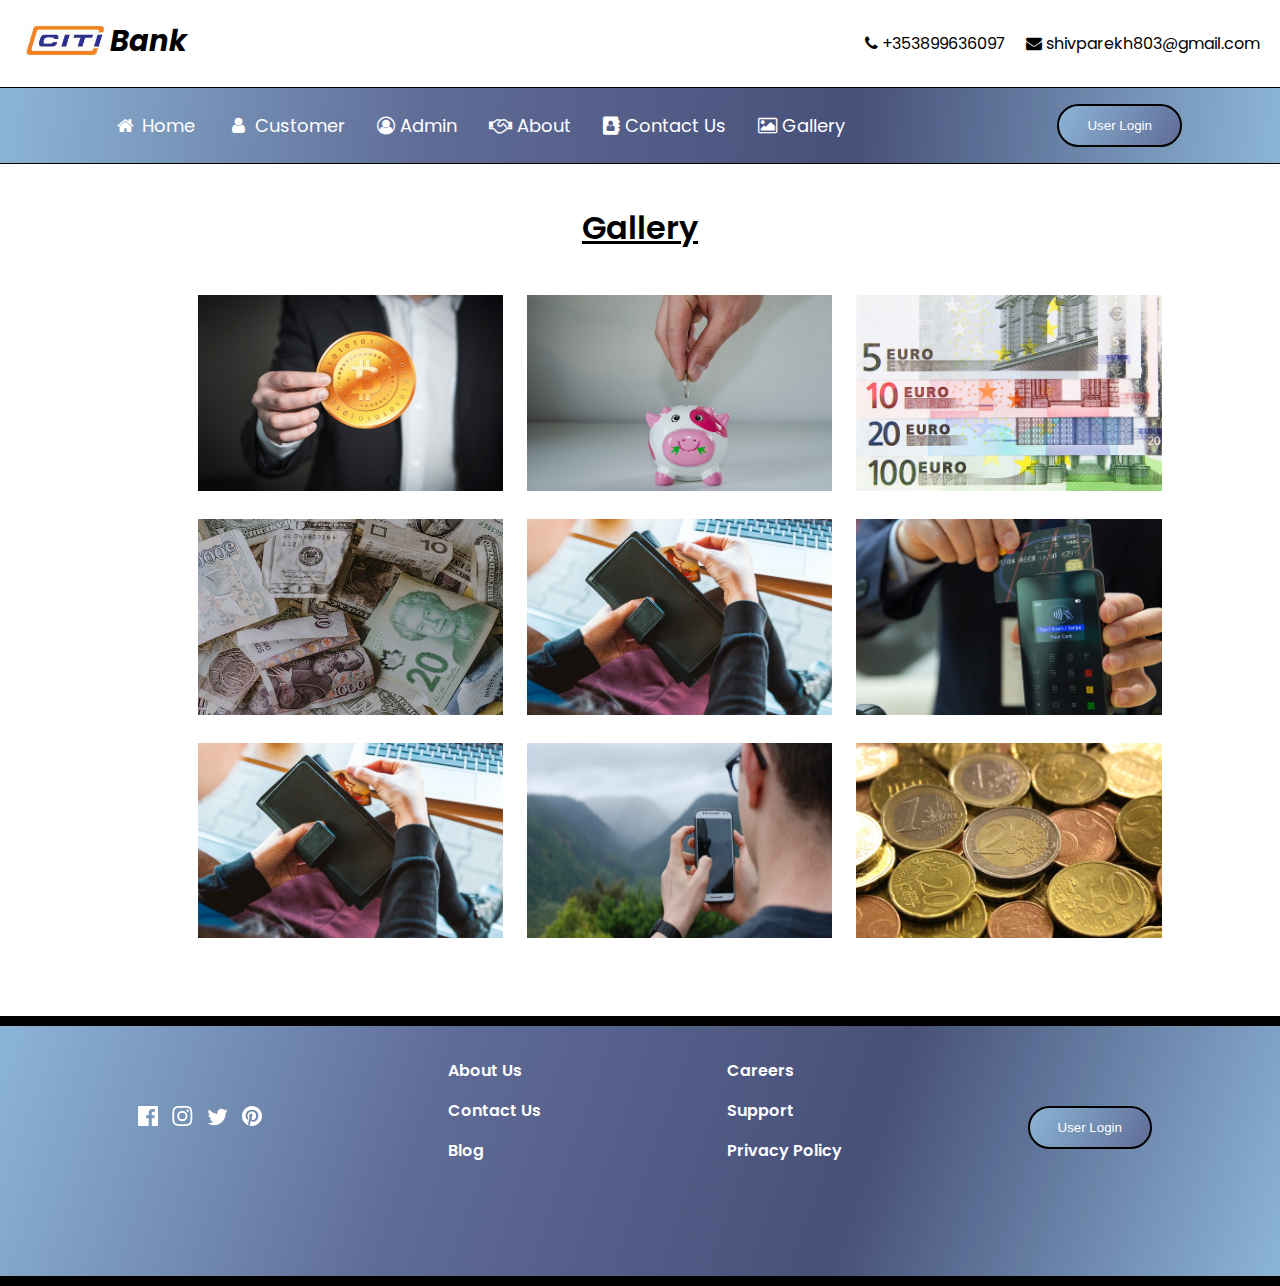
<file: gallery.html>
<!DOCTYPE html>
<html lang="en">

<head>
    <meta charset="UTF-8">
    <meta name="viewport" content="width=device-width, initial-scale=1.0">
    <link rel="stylesheet" href="./css/gallery.css">
    <!-- Font Awesome Icons -->
    <link rel="stylesheet" href="https://cdnjs.cloudflare.com/ajax/libs/font-awesome/4.7.0/css/font-awesome.min.css">

    <!-- Google Poppins Font -->
    <link rel="preconnect" href="https://fonts.googleapis.com">
    <link rel="preconnect" href="https://fonts.gstatic.com" crossorigin>
    <link href="https://fonts.googleapis.com/css2?family=Poppins:wght@300;400;500;600;700;800&display=swap"
        rel="stylesheet">

    <!-- Favicon -->
    <link rel="icon" type="image/x-icon" href="./img/favicon-32x32.png">
    <title>Gallery</title>
</head>

<body>
    <!-- Header Section -->
    <header>
        <!-- Nav bar -->
        <script src="./js/responsive_navbar.js"></script>
        <!-- //Nav Bar -->
    </header>
    <!-- //Header Section -->
    <!-- Gallery Section -->
    <div id="middle-container">
        <h1 style="text-align: center; margin-top:40px; font-weight:600; text-decoration:underline;">Gallery</h1><br>
        <div class="row">
            <div class="middle-container-1">
                <img src="./img/bitcoin.jpg" alt="">
                <img src="./img/invest.jpg" alt="">
                <img src="./img/currency.jpg" alt="">
                <img src="./img/image-currency.jpg" alt="">
                <img src="./img/wallet.jpg" alt="">
                <img src="./img/card swipe.jpg" alt="">
                <img src="./img/wallet.jpg" alt="">
                <img src="./img/search.jpg" height="270px" alt="">
                <img src="./img/coins.jpg" alt="">
            </div>
        </div>
    </div>
    <!-- //Gallery Section -->
    <!-- Footer Section -->
    <footer class="footer">
        <div class="footer-container">
            <div class="social-container">
                <img src="./img/icon-facebook.svg" alt="">
                <img src="./img/icon-instagram.svg" alt="">
                <img src="./img/icon-twitter.svg" alt="">
                <img src="./img/icon-pinterest.svg" alt="">
            </div>
            <div class="menu">
                <a href="./about-us.html">About Us</a>
                <a href="./contact-us.html">Contact Us</a>
                <a href="#blog-section">Blog</a>
            </div>
            <div class="menu">
                <a href="#">Careers</a>
                <a href="#">Support</a>
                <a href="#">Privacy Policy</a>
            </div>
            <button>User Login</button>
        </div>
    </footer>
    <!-- //Footer Section -->
</body>

</html>
</file>
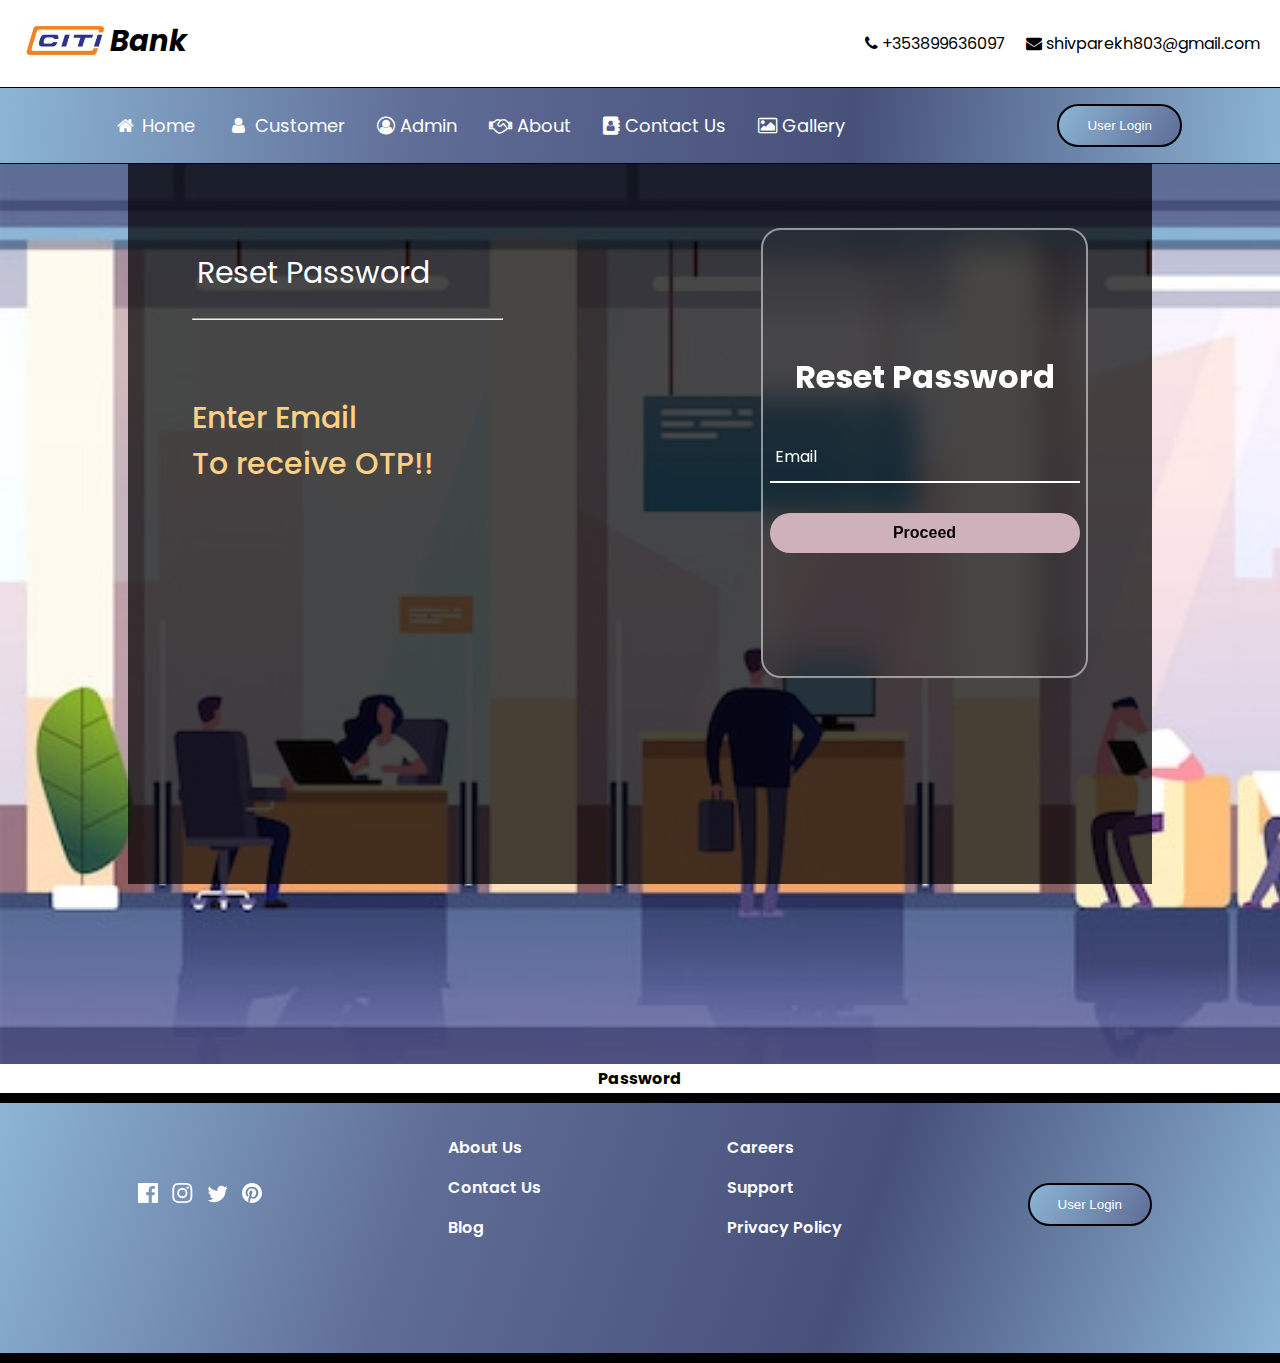
<file: user-forgot-password.html>
<!DOCTYPE html>
<html lang="en">

<head>
    <meta charset="UTF-8">
    <meta name="viewport" content="width=device-width, initial-scale=1.0">
    <!-- CSS -->
    <link rel="stylesheet" href="./css/user-forgot-password.css">

    <!-- Font Awesome Icons -->
    <link rel="stylesheet" href="https://cdnjs.cloudflare.com/ajax/libs/font-awesome/4.7.0/css/font-awesome.min.css">
    <link rel="icon" type="image/x-icon" href="./img/favicon-32x32.png">

    <!-- Google Poppins Font -->
    <link rel="preconnect" href="https://fonts.googleapis.com">
    <link rel="preconnect" href="https://fonts.gstatic.com" crossorigin>
    <link href="https://fonts.googleapis.com/css2?family=Poppins:wght@300;400;500;600;700;800&display=swap"
        rel="stylesheet">
    <!-- JQuery -->
    <script src="https://ajax.googleapis.com/ajax/libs/jquery/3.7.1/jquery.min.js"></script>
    <!-- Data Tables -->
    <script src="js\datatables\jquery.dataTables.min.js"></script>
    <!-- Local Storage -->
    <script src="./js/localStorage.js"></script>
    <!-- Table -->
    <script src="js\table.js"></script>
    <!-- Form Validation -->
    <script src="js\formValidation.js"></script>

    <script>

        function check_email() {
            var f = document.login.emailid.value;
            var g = document.login.emailid;

            var reg = /(\w+)\@(\w+)\.[a-zA-Z]/g;
            if (f.trim() == "") {
                alert("Please enter a valid email address");
                document.getElementById("eid").style.borderBottomColor = 'red';
                //document.getElementById("eid").reset();


            }
            else if (!reg.test(f)) {
                //document.getElementById("erroremail").innerHTML="Please enter valid email";
                alert("Please enter a valid email");
                document.getElementById("eid").style.borderBottomColor = 'red';
                //document.removeChild(iconElement)
            }

            else {

                document.getElementById("eid").style.borderBottomColor = 'green';
                var span = document.createElement('span')
                //span.style.marginLeft = "20%";
                // Create the <i> element
                // Create the <i> element
                var iconElement = document.createElement('i');
                // Set the class attribute
                iconElement.setAttribute('class', 'fa fa-check-circle-o');
                // Set the aria-hidden attribute
                iconElement.setAttribute('aria-hidden', 'true');
                // Apply styles using JavaScript
                iconElement.style.border = '2px solid white';
                iconElement.style.borderRadius = '100%';
                iconElement.style.background = 'white';
                iconElement.style.color = 'green';
                iconElement.style.fontSize = '30px';

                // Append the icon element to the document body, or any other desired parent element
                document.body.appendChild(iconElement);

                // Append the <i> element to the document body or any desired parent element
                span.appendChild(iconElement);
                var eid = document.getElementById('eid');
                eid.appendChild(span);
            }
        }
    </script>
    <!-- Title -->
    <title>Reset Password</title>
</head>

<body>
    <!-- Header Section -->
    <header>
        <!-- Nav bar -->
        <script src="./js/responsive_navbar.js"></script>
        <!-- //Nav Bar -->
    </header>
    <!-- //Header Section -->
    <!-- Banner Section -->
    <section class="banner">
        <div class="banner-box">
            <div class="banner-box-container">
                <div class="banner-text-container">
                    <div class="wrapper">
                        <div class="static-txt">Reset<span> Password</span></div><br>
                    </div>
                    <hr style="width: 90%;"><br><br><br>
                    <ul class="dynamic-txts">
                        <li><span>Enter Email &nbsp;</span></li>
                        <li><span>To receive OTP!!</span></li>
                    </ul>
                </div>
            </div>
            <div class="form-box">
                <div class="form-value">
                    <form method="post" name="reset" id="reset" >
                        <h2>Reset Password</h2>
                        <div class="inputbox" id="eid">
                            <ion-icon name="mail-outline"></ion-icon>
                            <input type="text" id="emailid" name="emailid" onblur="return check_email();">
                            <label for="">Email</label>
                        </div>
                        <input type="hidden" name="action" value="login">
                        <button type="submit">Proceed</button>
                    </form>
                </div>
            </div>
        </div>
    </section>
    <!-- //Banner Section -->

    <!-- Data Table Section -->
    <div class="card">
        <div id="example">
            <table id="kt-datatable" class="table table-striped table-bordered" width="100%">
                <thead>
                    <th>Password</th>
                </thead>
            </table>
        </div>
    </div>
    </div>

    <!-- Footer Section -->
    <footer class="footer">
        <div class="footer-container">
            <div class="social-container">
                <img src="./img/icon-facebook.svg" alt="">
                <img src="./img/icon-instagram.svg" alt="">
                <img src="./img/icon-twitter.svg" alt="">
                <img src="./img/icon-pinterest.svg" alt="">
            </div>
            <div class="menu">
                <a href="./about-us.html">About Us</a>
                <a href="./contact-us.html">Contact Us</a>
                <a href="#blog-section">Blog</a>
            </div>
            <div class="menu">
                <a href="#">Careers</a>
                <a href="#">Support</a>
                <a href="#">Privacy Policy</a>
            </div>
            <button>User Login</button>
        </div>
    </footer>
    <!-- //Footer Section -->
</body>

</html>
</file>
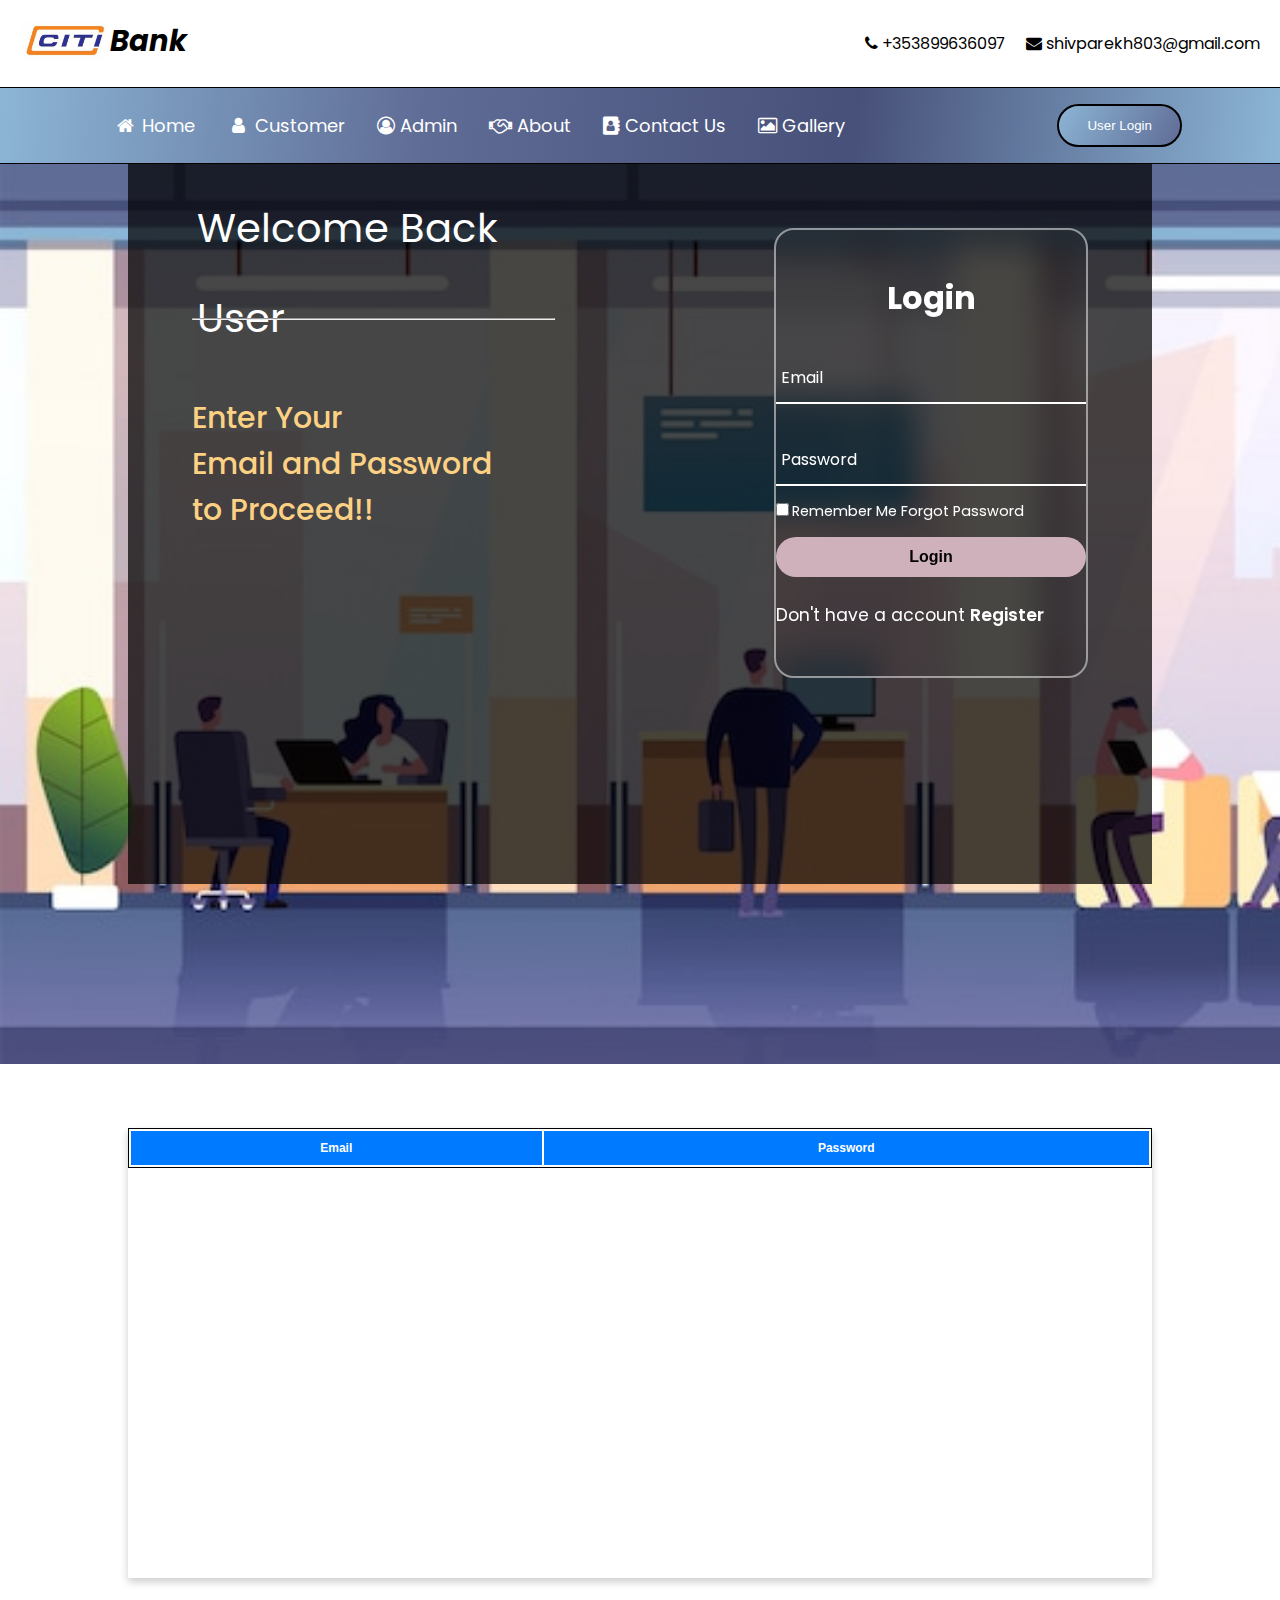
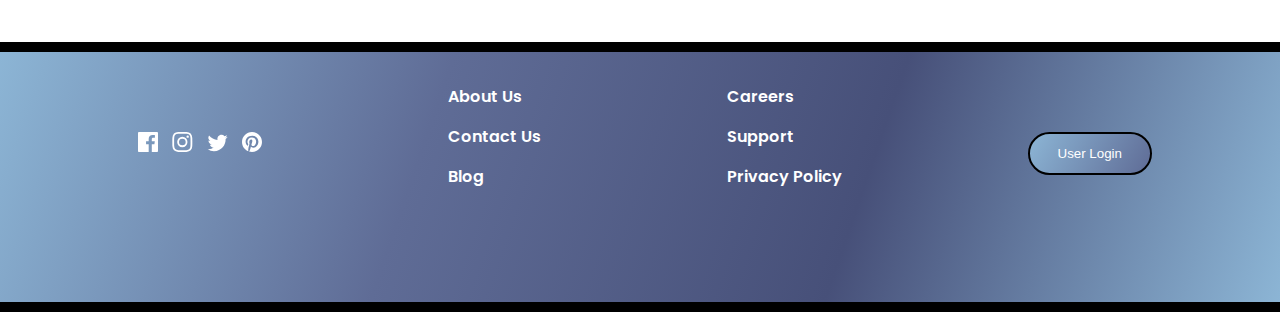
<file: user-signin.html>
<!DOCTYPE html>
<html lang="en">

<head>
    <meta charset="UTF-8">
    <meta name="viewport" content="width=device-width, initial-scale=1.0">
    <!-- CSS -->
    <link rel="stylesheet" href="./css/user-signin.css">

    <!-- Font Awesome Icons -->
    <link rel="stylesheet" href="https://cdnjs.cloudflare.com/ajax/libs/font-awesome/4.7.0/css/font-awesome.min.css">
    <link rel="icon" type="image/x-icon" href="./img/favicon-32x32.png">

    <!-- Google Poppins Font -->
    <link rel="preconnect" href="https://fonts.googleapis.com">
    <link rel="preconnect" href="https://fonts.gstatic.com" crossorigin>
    <link href="https://fonts.googleapis.com/css2?family=Poppins:wght@300;400;500;600;700;800&display=swap"
        rel="stylesheet">
    <!-- JQuery -->
    <script src="https://ajax.googleapis.com/ajax/libs/jquery/3.7.1/jquery.min.js"></script>
    <!-- Data Tables -->
    <script src="js\datatables\jquery.dataTables.min.js"></script>
    <!-- Local Storage -->
    <script src="./js/localStorage.js"></script>
    <!-- Table -->
    <script src="js\table.js"></script>
    <!-- Form Validation -->
    <script src="js/loginFormValidations.js"></script>

    <!-- Title -->
    <title>User SignIn</title>
    <script>

        function check_email() {
            var f = document.login.emailid.value;
            var g = document.login.emailid;

            var reg = /(\w+)\@(\w+)\.[a-zA-Z]/g;
            if (f.trim() == "") {
                alert("Please enter a valid email address");
                document.getElementById("eid").style.borderBottomColor = 'red';
                //document.getElementById("eid").reset();


            }
            else if (!reg.test(f)) {
                //document.getElementById("erroremail").innerHTML="Please enter valid email";
                alert("Please enter a valid email");
                document.getElementById("eid").style.borderBottomColor = 'red';
                //document.removeChild(iconElement)
            }

            else {

                document.getElementById("eid").style.borderBottomColor = 'green';
                var span = document.createElement('span')
                //span.style.marginLeft = "20%";
                // Create the <i> element
                // Create the <i> element
                var iconElement = document.createElement('i');
                // Set the class attribute
                iconElement.setAttribute('class', 'fa fa-check-circle-o');
                // Set the aria-hidden attribute
                iconElement.setAttribute('aria-hidden', 'true');
                // Apply styles using JavaScript
                iconElement.style.border = '2px solid white';
                iconElement.style.borderRadius = '100%';
                iconElement.style.background = 'white';
                iconElement.style.color = 'green';
                iconElement.style.fontSize = '30px';

                // Append the icon element to the document body, or any other desired parent element
                document.body.appendChild(iconElement);

                // Append the <i> element to the document body or any desired parent element
                span.appendChild(iconElement);
                var eid = document.getElementById('eid');
                eid.appendChild(span);
                storeUserSignInData()
            }
        }
    </script>
</head>

<body>
    <!-- Header Section -->
    <header>
        <!-- Nav bar -->
        <script src="./js/responsive_navbar.js"></script>
        <!-- //Nav Bar -->
    </header>
    <!-- //Header Section -->
    <!-- Banner Section -->
    <section class="banner">
        <div class="banner-box">
            <div class="banner-box-container">
                <div class="banner-text-container">
                    <div class="wrapper">
                        <div class="static-txt">Welcome<span> Back User</span></div><br>
                    </div>
                    <hr style="width: 90%;"><br><br><br>
                    <ul class="dynamic-txts">
                        <li><span>Enter Your &nbsp;</span></li>
                        <li><span>Email and Password </span></li>
                        <li><span>to Proceed!!</span></li>
                    </ul>
                </div>
            </div>
            <div class="form-box">
                <div class="form-value">
                    <form method="post" name="login" id="login" onsubmit="return validate_form(event);">
                        <h2>Login</h2>
                        <div class="inputbox" id="eid">
                            <ion-icon name="mail-outline"></ion-icon>
                            <input type="text" id="emailid" name="emailid" onblur="return check_email();">
                            <label for="">Email</label>
                        </div>
                        <div class="inputbox" id="pwd">
                            <ion-icon name="lock-closed-outline"></ion-icon>
                            <input type="password" name="password" id="password">
                            <label for="">Password</label>
                        </div>
                        <div class="forget">
                            <label for=""><input type="checkbox">Remember Me <a
                                    href="./user-forgot-password.html">Forgot Password</a></label>
                        </div>
                        <input type="hidden" name="action" value="login">
                        <button type="submit" value="login" id="loginbtn">Login</button>
                        <div class="register">
                            <p>Don't have a account <a href="./user-signup.html">Register</a></p>
                        </div>
                    </form>
                </div>
            </div>
        </div>
    </section>
    <!-- //Banner Section -->

    <!-- Data Table Section -->
    <div class="card">
        <div id="example">
            <table id="kt-datatable-1" class="table table-striped table-bordered" width="100%">
                <thead>
                    <th>Email</th>
                    <th>Password</th>
                </thead>
            </table>
        </div>
    </div>
    </div>


    <!-- Footer Section -->
    <footer class="footer">
        <div class="footer-container">
            <div class="social-container">
                <img src="./img/icon-facebook.svg" alt="">
                <img src="./img/icon-instagram.svg" alt="">
                <img src="./img/icon-twitter.svg" alt="">
                <img src="./img/icon-pinterest.svg" alt="">
            </div>
            <div class="menu">
                <a href="./about-us.html">About Us</a>
                <a href="./contact-us.html">Contact Us</a>
                <a href="#blog-section">Blog</a>
            </div>
            <div class="menu">
                <a href="#">Careers</a>
                <a href="#">Support</a>
                <a href="#">Privacy Policy</a>
            </div>
            <button>User Login</button>
        </div>
    </footer>
    <!-- //Footer Section -->
    <style>
        #kt-datatable-1 {
            border: 1px solid black;
            font-size: 12px;
            font-family: Arial;
        }

        #kt-datatable-1 th {
            background: #007bff;
            padding: 10px;
            color: white;
        }

        #kt-datatable-1 td {
            padding: 10px;
        }

        .current-row {
            background-color: coral;
        }

        .current-col {
            /* background-color: cyan; */
        }
    </style>
</body>

</html>
</file>
<file: css/index.css>
/* Settinhg the initial margin and padding to 0 */
* {
    margin: 0;
    padding: 0;
    box-sizing: border-box;
}

/* Setting the universal font AS poppins */
body {
    font-family: 'Poppins', sans-serif;
}

/* Designing the logo section  using flex property*/
.logo {
    margin: 20px;
    display: flex;
    align-items: center;
    justify-content: space-between;
}

.logo-img {
    display: flex;
}

.logo img {
    height: 40px;
    width: 90px;
}

.logo-img>p {
    font-weight: 700;
    font-size: 29px;
    font-style: italic;
}

.logo-contacts {
    display: inline-block;
    display: flex;
    margin-left: 40px;
}

.logo-contacts p {
    margin-left: 20px;
}

/* Lower Navigation design */
.nav-bar {
    display: flex;
    justify-content: space-around;
    align-items: center;
    padding-top: 10px;
    padding-bottom: 10px;
    background: linear-gradient(95deg,
            hsl(206.3, 46.5%, 69.22%),
            hsl(225.82, 22.45%, 48.04%),
            hsl(229.2, 26.04%, 37.65%),
            hsl(206.3, 46.5%, 69.22%));
    border-top: 1px solid black;
    border-bottom: 1px solid black;
    z-index: 999;
}

.nav-bar>button {
    padding: 12px 28px;
    border: 2px solid black;
    outline-width: 0;
    color: white;
    border-radius: 22px;
    cursor: pointer;
    font-weight: 500;
    background-image: linear-gradient(120deg,
            hsl(206.3, 46.5%, 69.22%),
            hsl(225.82, 22.45%, 48.04%));
}

.nav-bar button:hover {
    background: linear-gradient(105deg,

            hsl(225.82, 22.45%, 48.04%),
            hsl(206.3, 46.5%, 69.22%));
}

/* Designing the contents of the navigation bar using float property */
ul {
    list-style-type: none;
    margin: 0;
    padding: 0;
    overflow: hidden;
}

li {
    float: left;
}

li a,
.dropbtn {
    display: inline-block;
    color: white;
    text-align: center;
    padding: 14px 16px;
    text-decoration: none;
}

li a {
    font-size: 18px;
    box-sizing: border-box;
    font-style: normal;
}

li a:hover,
.dropdown:hover .dropbtn {
    background-color: #142340;
}


li.dropdown {
    display: inline-block;
}

.dropdown-content {
    display: none;
    position: absolute;
    background-color: #fcfeff;
    min-width: 160px;
    box-shadow: 0px 8px 16px 0px rgba(0, 0, 0, 0.2);
    z-index: 1;
    color: black;
}

.dropdown-content a {
    color: black;
    padding: 12px 16px;
    text-decoration: none;
    display: block;
    text-align: left;
}

.dropdown-content a:hover {
    background-color: #142340;
    color: whitesmoke;
}

.dropdown:hover .dropdown-content {
    display: block;
}

/* Sticky Navigation Bar */
.sticky {
    position: fixed;
    top: 0;
    width: 100%;
}

.sticky+.banner {
    padding-top: 60px;
}

/* BAckground design of the index page. */
.banner {
    display: flex;
    background: url('../img/back-6.jpg');
    background-repeat: no-repeat;
    background-size: cover;
    height: 100vh;
    align-items: center;
    justify-content: space-between;
    flex-direction: column;
}

/* Overlaying a box over background */
.banner-box {
    padding: 4em;
    background: rgba(0, 0, 0, 0.72);
    height: 80%;
    width: 80%;
}

.banner-box p {
    color: white;
    font-size: 1.2em;
}

.banner-text-container {
    display: flex;
    flex-direction: column;
    justify-content: space-evenly;
    align-items: flex-start;
}

.banner-text-container h2 {
    font-weight: 800;
    margin-bottom: 20px;
    color: white;
    line-height: 1.1;
}

/* Animation */
.typewriter {
    margin-bottom: 20px;
}

.typewriter h1 {
    font-weight: 400;
    display: flex;
    flex-direction: row;
    justify-content: center;
    overflow: hidden;
    /* border-right: .15em solid white; */
    white-space: nowrap;
    margin: 0 50px;
    font-size: 50px;
    /* font-style: italic; */
    /* text-decoration: underline; */
    letter-spacing: .05em;
    color: #FFFBF1;
    animation: typing1 7s steps(40, end), blink-caret 2.5s step-end infinite;
}

.banner-text-container h4 {
    margin-left: auto;
    margin-right: auto;
    color: white;
    font-size: 30px;
    font-weight: 300;
    font-style: italic;
}

/* The typing effect */
@keyframes typing1 {
    from {
        width: 0
    }

    to {
        width: 100%
    }
}

/* The typewriter cursor effect */
@keyframes blink-caret {

    from,
    to {
        border-color: transparent
    }

    50% {
        border-color: transparent;
    }
}

hr {
    width: 100%;
    /* outline-style: auto; */
    border: 1px solid aqua;
}

.banner-text-list {
    margin-top: 10%;
    padding: 0 50px;
    display: flex;
    flex-direction: row;
    justify-content: space-evenly;
    align-items: flex-start;
    margin-bottom: 50px;
}

.l1 {
    margin-left: 2%;
    border-right: 1px solid white;
    height: 200px;
}

.l1 h4 {
    font-size: 20px;
    font-weight: 500;
    color: wheat;
    text-align: center;
}

.l1 p {

    font-size: 14px;
    text-align: justify;
    padding: 10px 15px;
}

/* Section 2 design */

.container {
    background-color: hsl(220, 16%, 96%);
}

.why-us {
    padding-top: 10vh;
    width: 80%;
    margin-left: auto;
    margin-right: auto;
    padding-bottom: 10vh;
}

.why-us>h1 {
    font-size: 30px;
    font-weight: 700;
    margin-bottom: 20px;
    color: hsl(233, 26%, 24%);
}

.why-us>p {
    font-size: 18px;
    color: #2a325e;
    margin-bottom: 15px;
    font-style: italic;
    font-weight: 600;
    text-align: justify;
}

.feature-section {
    width: 80%;
    margin-left: auto;
    margin-right: auto;
    display: flex;
    padding-bottom: 10vh;
    justify-content: space-between;
    flex-direction: row;
    flex-wrap: nowrap;
}

.feature-item {
    width: 23%;
}

.feature-item>img {
    width: 65px;
    margin-bottom: 5px;
}

.feature-item>h1 {
    font-size: 25px;
    font-weight: 800;
    margin-bottom: 20px;
    color: hsl(233, 26%, 24%);

}

.feature-item>p {
    font-size: 18px;
    color: #2a325e;
    margin-bottom: 15px;
    font-style: italic;
    font-weight: 600;
    /* text-align:justify; */
}

.blog-section {
    width: 80%;
    margin-left: auto;
    margin-right: auto;
    display: flex;
    flex-direction: row;
    justify-content: center;
    align-items: flex-start;
    padding-bottom: 10vh;
}

.blog-section-h1 {
    padding-left: 150px;
    font-size: 45px;
    font-weight: 800;
    margin-bottom: 20px;
    color: hsl(233, 26%, 24%);
}

.article-container {
    display: flex;
    flex-direction: row;
    justify-content: space-between;
    align-items: flex-start;
}

.article>img {
    width: 250px;
    height: 250px;
}

.article {
    margin: 10px;
    padding: 15px;
    margin-top: 20px;
    background-color: white;
}

.content>p {
    color: hsl(233, 8%, 62%);
    font-weight: 400;
    font-size: 14px;
    text-align: justify;
}

/* footer section  */
.footer {
    border-top: 10px solid black;
    border-bottom: 10px solid black;
    background: linear-gradient(109deg,
            hsl(206.3, 46.5%, 69.22%),
            hsl(225.82, 22.45%, 48.04%),
            hsl(229.2, 26.04%, 37.65%),
            hsl(206.3, 46.5%, 69.22%));
    height: 30vh;
}

.footer-container {
    width: 80%;
    margin-left: auto;
    margin-right: auto;
    color: white;
    display: flex;
    justify-content: space-between;
    align-items: flex-start;
    padding-top: 2rem;
}

.menu {
    display: flex;
    flex-direction: column;
    justify-content: space-between;
    align-items: flex-start;

}

.menu a {
    text-decoration: none;
    color: white;
    margin-bottom: 15px;
    font-weight: 600;
}

.social-container {
    margin-top: 3rem;
}

.social-container img {
    margin-left: 10px;
    cursor: pointer;
}

.footer-container button {
    margin-top: 3rem;
    padding: 12px 28px;
    border: 2px solid black;
    outline-width: 0;
    color: white;
    border-radius: 22px;
    cursor: pointer;
    font-weight: 500;
    background-image: linear-gradient(120deg,
            hsl(206.3, 46.5%, 69.22%),
            hsl(225.82, 22.45%, 48.04%));
}
</file>
<file: css/about-us.css>
/* setting the initial margin and padding of body to zero */
* {
    margin: 0;
    padding: 0;
    box-sizing: border-box;
}

/* declaring the universal font as poppins */
body {
    font-family: 'Poppins', sans-serif;
}

/* Upper navbar design containing the logo and the contact information */
/* Using display property flex to row direction to align content in a horizontal pane */
.logo {
    margin: 20px;
    display: flex;
    align-items: center;
    justify-content: space-between;
}

.logo-img {
    display: flex;
}

/* Setting height and width of logo */
.logo img {
    height: 40px;
    width: 90px;
}

.logo-img>p {
    font-weight: bolder;
    font-size: 29px;
    font-style: italic;
}

.logo-contacts {
    display: inline-block;
    display: flex;
    margin-left: 40px;
}

.logo-contacts p {
    margin-left: 20px;
}

/* Lower navbar design */
.nav-bar {
    display: flex;
    justify-content: space-around;
    align-items: center;
    padding-top: 10px;
    padding-bottom: 10px;
    background: linear-gradient(95deg,
            hsl(206.3, 46.5%, 69.22%),
            hsl(225.82, 22.45%, 48.04%),
            hsl(229.2, 26.04%, 37.65%),
            hsl(206.3, 46.5%, 69.22%));
    border-top: 1px solid black;
    border-bottom: 1px solid black;
}

/* navigation bar button dropdown */
.nav-bar>button {
    padding: 12px 28px;
    border: 2px solid black;
    outline-width: 0;
    color: white;
    border-radius: 22px;
    cursor: pointer;
    font-weight: 500;
    background-image: linear-gradient(120deg,
            hsl(206.3, 46.5%, 69.22%),
            hsl(225.82, 22.45%, 48.04%));
}

.nav-bar button:hover {
    background: linear-gradient(105deg,
            hsl(225.82, 22.45%, 48.04%),
            hsl(206.3, 46.5%, 69.22%));
}


ul {
    list-style-type: none;
    margin: 0;
    padding: 0;
    overflow: hidden;
}

li {
    float: left;
}

li a,
.dropbtn {
    display: inline-block;
    color: white;
    text-align: center;
    padding: 14px 16px;
    text-decoration: none;
}

li a {
    font-size: 18px;
    box-sizing: border-box;
    font-style: normal;
}

li a:hover,
.dropdown:hover .dropbtn {
    background-color: #142340;
}

li.dropdown {
    display: inline-block;
}

.dropdown-content {
    display: none;
    position: absolute;
    background-color: #fcfeff;
    min-width: 160px;
    box-shadow: 0px 8px 16px 0px rgba(0, 0, 0, 0.2);
    z-index: 1;
    color: black;
}

.dropdown-content a {
    color: black;
    padding: 12px 16px;
    text-decoration: none;
    display: block;
    text-align: left;
}

.dropdown-content a:hover {
    background-color: #142340;
    color: whitesmoke;
}

.dropdown:hover .dropdown-content {
    display: block;
}
/* Sticky Navigation Bar */
.sticky {
    position: fixed;
    top: 0;
    width: 100%;
}

.sticky+.banner {
    padding-top: 60px;
}

/* Setting background of the 1st section */
.banner {
    display: flex;
    background: url('../img/back-6.jpg');
    height: 40vh;
    align-items: center;
    justify-content: space-between;
    flex-direction: column;
}

.about-info {
    margin: 4%;
    display: flex;
    flex-direction: row;
    align-items: flex-start;
    justify-content: space-evenly;
}

.phone-img img {
    height: 300px;
    width: 500px;
}

.about-info-text {
    height: 300px;
}

.investment-options {
    margin: 20px 20px 20px;
    font-size: 20px;
}

.investment-options ul li {
    margin-top: 15px;
}

.investment-options ul {
    list-style: disc;
}

.investment-options ul li>p {
    font-size: 900;
    font-weight: 500;
}

.options p {
    ont-size: 900;
    font-weight: 400;
}

.banner-2 {
    margin: 100px 0;
}

.banner-2 img {
    height: 20%;
    width: 100%;
}

.savings img,
.bitcoin img {
    height: 200px;
    width: 250px;
}

.invest-info {
    padding: 0 50px;
    display: flex;
    flex-direction: row;
    justify-content: space-evenly;
    align-items: flex-start;
    margin-bottom: 50px;
}

/* displaying the team images  */
.our-team {
    margin: 50px 0;
    padding: 0 50px;
    display: flex;
    flex-direction: row;
    justify-content: space-evenly;
    align-items: flex-start;
    margin-bottom: 50px;

}

.team {
    position: relative;
    width: 50%;
    margin-left: 20px;
}

.team-image {
    display: block;
    width: 100%;
    height: 50%;
}

.overlay {
    position: absolute;
    bottom: 100%;
    left: 0;
    right: 0;
    background: rgb(51, 50, 50, 0.5);
    overflow: hidden;
    width: 100%;
    height: 0;
    transition: .5s ease;
}

.team:hover .overlay {
    bottom: 0;
    height: 100%;
}

.text {
    white-space: nowrap;
    color: white;
    font-size: 20px;
    position: absolute;
    overflow: hidden;
    top: 50%;
    left: 50%;
    transform: translate(-50%, -50%);
    -ms-transform: translate(-50%, -50%);
}

/* footersection */
.footer {
    border-top: 10px solid black;
    border-bottom: 10px solid black;
    background: linear-gradient(109deg,
            hsl(206.3, 46.5%, 69.22%),
            hsl(225.82, 22.45%, 48.04%),
            hsl(229.2, 26.04%, 37.65%),
            hsl(206.3, 46.5%, 69.22%));
    height: 30vh;
}

.footer-container {
    width: 80%;
    margin-left: auto;
    margin-right: auto;
    color: white;
    display: flex;
    justify-content: space-between;
    align-items: flex-start;
    padding-top: 2rem;
}

.menu {
    display: flex;
    flex-direction: column;
    justify-content: space-between;
    align-items: flex-start;
}

.menu a {
    text-decoration: none;
    color: white;
    margin-bottom: 15px;
    font-weight: 600;
}

.social-container {
    margin-top: 3rem;
}

.social-container img {
    margin-left: 10px;
    cursor: pointer;
}

.footer-container button {
    margin-top: 3rem;
    padding: 12px 28px;
    border: 2px solid black;
    outline-width: 0;
    color: white;
    border-radius: 22px;
    cursor: pointer;
    font-weight: 500;
    background-image: linear-gradient(120deg,
            hsl(206.3, 46.5%, 69.22%),
            hsl(225.82, 22.45%, 48.04%));
}
</file>
<file: css/admin-forgot-password.css>
/* Setting initial margin and padding to zero  */

* {
    margin: 0;
    padding: 0;
    box-sizing: border-box;
}

/* Applying universal font as poppins */
body {
    font-family: 'Poppins', sans-serif;
}

/* Upper Navigation Bar  */
.logo {
    margin: 20px;
    display: flex;
    align-items: center;
    justify-content: space-between;
}

.logo-img {
    display: flex;
}

.logo img {
    height: 40px;
    width: 90px;
}

.logo-img>p {
    font-weight: bolder;
    font-size: 29px;
    font-style: italic;
}

.logo-contacts {
    display: inline-block;
    display: flex;
    margin-left: 40px;
}

.logo-contacts p {
    margin-left: 20px;
}

/* Lower Navigation Bar  */
.nav-bar {
    display: flex;
    justify-content: space-around;
    align-items: center;
    padding-top: 10px;
    padding-bottom: 10px;
    background: linear-gradient(95deg,
            hsl(206.3, 46.5%, 69.22%),
            hsl(225.82, 22.45%, 48.04%),
            hsl(229.2, 26.04%, 37.65%),
            hsl(206.3, 46.5%, 69.22%));
    border-top: 1px solid black;
    border-bottom: 1px solid black;
    z-index: 999;
}

.nav-bar>button {
    padding: 12px 28px;
    border: 2px solid black;
    outline-width: 0;
    color: white;
    border-radius: 22px;
    cursor: pointer;
    font-weight: 500;
    background-image: linear-gradient(120deg,
            hsl(206.3, 46.5%, 69.22%),
            hsl(225.82, 22.45%, 48.04%));
}

.nav-bar button:hover {
    background: linear-gradient(105deg,

            hsl(225.82, 22.45%, 48.04%),
            hsl(206.3, 46.5%, 69.22%));
}


ul {
    list-style-type: none;
    margin: 0;
    padding: 0;
    overflow: hidden;
}

li {
    float: left;
}

/* Dropdown content in Navigation design  */
li a,
.dropbtn {
    display: inline-block;
    color: white;
    text-align: center;
    padding: 14px 16px;
    text-decoration: none;
}

li a {
    font-size: 18px;
    box-sizing: border-box;
    font-style: normal;
}

li a:hover,
.dropdown:hover .dropbtn {
    background-color: #142340;
}


li.dropdown {
    display: inline-block;
}

.dropdown-content {
    display: none;
    position: absolute;
    background-color: #fcfeff;
    min-width: 160px;
    box-shadow: 0px 8px 16px 0px rgba(0, 0, 0, 0.2);
    z-index: 1;
    color: black;
}

.dropdown-content a {
    color: black;
    padding: 12px 16px;
    text-decoration: none;
    display: block;
    text-align: left;
}

.dropdown-content a:hover {
    background-color: #142340;
    color: whitesmoke;
}

.dropdown:hover .dropdown-content {
    display: block;
}
/* Sticky Navigation Bar */
.sticky {
    position: fixed;
    top: 0;
    width: 100%;
}

.sticky+.banner {
    padding-top: 60px;
}

/* Banner Section  */
.banner {
    display: flex;
    background: url('../img/back-6.jpg');
    background-repeat: no-repeat;
    background-size: cover;
    height: 100vh;
    align-items: center;
    justify-content: space-between;
    flex-direction: column;
}

.banner-box {
    padding: 4em;
    background: rgba(0, 0, 0, 0.72);
    height: 80%;
    width: 80%;
    display: flex;
    align-items: flex-start;
}

.banner-box p {
    color: white;
    font-size: 1.2em;
}

.banner-text-container {
    display: flex;
    flex-direction: column;
    justify-content: space-evenly;
    align-items: flex-start;
}

.banner-text-container h2 {
    font-weight: 800;
    margin-bottom: 20px;
    color: white;
    line-height: 1.1;
}

.wrapper {
    display: flex;
    justify-content: center;
    align-items: center;
}

.wrapper .static-txt {
    color: #fff;
    font-size: 30px;
    font-weight: 400;
}

.wrapper {
    margin-left: 5px;
    line-height: 90px;
    height: 90px;
    /* overflow: hidden; */

}

.dynamic-txts {}

.dynamic-txts li {
    list-style: none;
    color: rgb(252, 209, 131);
    font-size: 30px;
    font-weight: 500;
    position: relative;
    top: 0;
    animation: slide 5s steps(4) infinite;
}

@keyframes slide {
    100% {
        top: -360px;
    }
}

.dynamic-txts li {
    position: relative;
}

.dynamic-txts li ::after {
    content: "";
    position: absolute;
    left: 0;
    height: 100%;
    width: 100%;
    animation: typing 5s steps(12) infinite;
}

@keyframes typing {

    40%,
    60% {
        left: calc(100% + 30px);
    }

    100% {
        left: 0;
    }
}

/* Styling the Form  */

.form-box {
    /* move box to the left  */
    margin-left: 25%;
    position: relative;
    width: 400px;
    height: 450px;
    /* setting background color as transoarent */
    background: transparent;
    border: 2px solid rgba(255, 255, 255, 0.5);
    border-radius: 20px;
    backdrop-filter: blur(15px);
    display: flex;
    justify-content: center;
    align-items: center;

}

.form-box:hover {
    background-color: #54a629;
    color: black;
}

h2 {
    font-size: 2em;
    color: #fff;
    text-align: center;
}

.inputbox {
    display: flex;
    position: relative;
    margin: 30px 0;
    width: 310px;
    border-bottom: 2px solid #fff;
    flex-direction: row;
    flex-wrap: nowrap;
    justify-content: space-between;
    align-items: center;
}

/* Styling and then Translating the label to move upwards on click  */
.inputbox label {
    position: absolute;
    top: 50%;
    left: 5px;
    transform: translateY(-50%);
    color: #fff;
    font-size: 1em;
    pointer-events: none;
    transition: .5s;
}

input:focus~label,
input:user-valid~label {
    top: -15px;
}

/* Defining Styles for input box  */
.inputbox input {
    width: 310px;
    height: 50px;
    background: transparent;
    border: none;
    outline: none;
    font-size: 1em;
    color: #fff;
}

.inputbox ion-icon {
    position: absolute;
    right: 8px;
    color: #fff;
    font-size: 1.2em;
    top: 20px;
}

.forget {
    margin: -15px 0 15px;
    font-size: .9em;
    color: #fff;
    display: flex;
    justify-content: space-between;
}

.forget label input {
    margin-right: 3px;

}

.forget label a {
    color: #fff;
    text-decoration: none;
}

.forget label a:hover {
    text-decoration: underline;
}

.form-value button {
    width: 100%;
    height: 40px;
    border-radius: 40px;
    background: #cfb1bb;
    border: none;
    outline: none;
    cursor: pointer;
    font-size: 1em;
    font-weight: 600;
    padding: 10px 0;
}

.form-value button:hover {
    background-color: #142340;
    color: white;
}

.register {
    font-size: .9em;
    color: #fff;
    text-align: justify;
    margin: 25px 0 5px;
}

.register p a {
    text-decoration: none;
    color: #fff;
    font-weight: 600;
}

.register p a:hover {
    text-decoration: underline;
}

/* footer Design  */
.footer {
    border-top: 10px solid black;
    border-bottom: 10px solid black;
    background: linear-gradient(109deg,
            hsl(206.3, 46.5%, 69.22%),
            hsl(225.82, 22.45%, 48.04%),
            hsl(229.2, 26.04%, 37.65%),
            hsl(206.3, 46.5%, 69.22%));
    height: 30vh;
}

.footer-container {
    width: 80%;
    margin-left: auto;
    margin-right: auto;
    color: white;
    display: flex;
    justify-content: space-between;
    align-items: flex-start;
    padding-top: 2rem;
}

.menu {
    display: flex;
    flex-direction: column;
    justify-content: space-between;
    align-items: flex-start;

}

.menu a {
    text-decoration: none;
    color: white;
    margin-bottom: 15px;
    font-weight: 600;
}

.social-container {
    margin-top: 3rem;
}

.social-container img {
    margin-left: 10px;
    cursor: pointer;
}

.footer-container button {
    margin-top: 3rem;
    padding: 12px 28px;
    border: 2px solid black;
    outline-width: 0;
    color: white;
    border-radius: 22px;
    cursor: pointer;
    font-weight: 500;
    background-image: linear-gradient(120deg,
            hsl(206.3, 46.5%, 69.22%),
            hsl(225.82, 22.45%, 48.04%));
}
</file>
<file: css/admin-signin.css>
* {
    margin: 0;
    padding: 0;
    box-sizing: border-box;
}

body {
    font-family: 'Poppins', sans-serif;
}

.logo {
    margin: 20px;
    display: flex;
    align-items: center;
    justify-content: space-between;
}

.logo-img {
    display: flex;
}

.logo img {
    height: 40px;
    width: 90px;
}

.logo-img>p {
    font-weight: bolder;
    font-size: 29px;
    font-style: italic;
}

.logo-contacts {
    display: inline-block;
    display: flex;
    margin-left: 40px;
}

.logo-contacts p {
    margin-left: 20px;
}

.nav-bar {
    display: flex;
    justify-content: space-around;
    align-items: center;
    padding-top: 10px;
    padding-bottom: 10px;
    background: linear-gradient(95deg,
            hsl(206.3, 46.5%, 69.22%),
            hsl(225.82, 22.45%, 48.04%),
            hsl(229.2, 26.04%, 37.65%),
            hsl(206.3, 46.5%, 69.22%));
    border-top: 1px solid black;
    border-bottom: 1px solid black;
    z-index: 999;
}

.nav-bar>button {
    padding: 12px 28px;
    border: 2px solid black;
    outline-width: 0;
    color: white;
    border-radius: 22px;
    cursor: pointer;
    font-weight: 500;
    background-image: linear-gradient(120deg,
            hsl(206.3, 46.5%, 69.22%),
            hsl(225.82, 22.45%, 48.04%));
}

.nav-bar button:hover {
    background: linear-gradient(105deg,

            hsl(225.82, 22.45%, 48.04%),
            hsl(206.3, 46.5%, 69.22%));
}


ul {
    list-style-type: none;
    margin: 0;
    padding: 0;
    overflow: hidden;
}

li {
    float: left;
}

li a,
.dropbtn {
    display: inline-block;
    color: white;
    text-align: center;
    padding: 14px 16px;
    text-decoration: none;
}

li a {
    font-size: 18px;
    box-sizing: border-box;
    font-style: normal;
}

li a:hover,
.dropdown:hover .dropbtn {
    background-color: #142340;
}


li.dropdown {
    display: inline-block;
}

.dropdown-content {
    display: none;
    position: absolute;
    background-color: #fcfeff;
    min-width: 160px;
    box-shadow: 0px 8px 16px 0px rgba(0, 0, 0, 0.2);
    z-index: 1;
    color: black;
}

.dropdown-content a {
    color: black;
    padding: 12px 16px;
    text-decoration: none;
    display: block;
    text-align: left;
}

.dropdown-content a:hover {
    background-color: #142340;
    color: whitesmoke;
}

.dropdown:hover .dropdown-content {
    display: block;
}
/* Sticky Navigation Bar */
.sticky {
    position: fixed;
    top: 0;
    width: 100%;
}

.sticky+.banner {
    padding-top: 60px;
}
.banner {
    display: flex;
    background: url('../img/back-6.jpg');
    background-repeat: no-repeat;
    background-size: cover;
    height: 100vh;
    align-items: center;
    justify-content: space-between;
    flex-direction: column;
}

.banner-box {
    padding: 4em;
    background: rgba(0, 0, 0, 0.72);
    height: 80%;
    width: 80%;
    display: flex;
    align-items: flex-start;
}

.banner-box p {
    color: white;
    font-size: 1.2em;
}

.banner-text-container {
    display: flex;
    flex-direction: column;
    justify-content: space-evenly;
    align-items: flex-start;
}

.banner-text-container h2 {
    font-weight: 800;
    margin-bottom: 20px;
    color: white;
    line-height: 1.1;
}

.wrapper {
    display: flex;
    justify-content: center;
    align-items: center;
}

.wrapper .static-txt {
    color: #fff;
    font-size: 40px;
    font-weight: 400;
}

.wrapper {
    margin-left: 5px;
    line-height: 90px;
    height: 90px;
    /* overflow: hidden; */

}

.dynamic-txts {}

.dynamic-txts li {
    list-style: none;
    color: rgb(252, 209, 131);
    font-size: 30px;
    font-weight: 500;
    position: relative;
    top: 0;
    animation: slide 5s steps(4) infinite;
}

@keyframes slide {
    100% {
        top: -360px;
    }
}

.dynamic-txts li {
    position: relative;
}

.dynamic-txts li ::after {
    content: "";
    position: absolute;
    left: 0;
    height: 100%;
    width: 100%;
    animation: typing 5s steps(12) infinite;
}

@keyframes typing {

    40%,
    60% {
        left: calc(100% + 30px);
    }

    100% {
        left: 0;
    }
}

.form-box {
    margin-left: 30%;
    position: relative;
    width: 400px;
    height: 450px;
    background: transparent;
    border: 2px solid rgba(255, 255, 255, 0.5);
    border-radius: 20px;
    backdrop-filter: blur(15px);
    display: flex;
    justify-content: center;
    align-items: center;

}

.form-box:hover {
    background-color: #54a629;
    color: black;
}

h2 {
    font-size: 2em;
    color: #fff;
    text-align: center;
}

.inputbox {
    display: flex;
    position: relative;
    margin: 30px 0;
    width: 310px;
    border-bottom: 2px solid #fff;
    flex-direction: row;
    flex-wrap: nowrap;
    justify-content: space-between;
    align-items: center;
}

.inputbox label {
    position: absolute;
    top: 50%;
    left: 5px;
    transform: translateY(-50%);
    color: #fff;
    font-size: 1em;
    pointer-events: none;
    transition: .5s;
}

input:focus~label,
input:user-valid~label {
    top: -15px;
}

.inputbox input {
    width: 310px;
    height: 50px;
    background: transparent;
    border: none;
    outline: none;
    font-size: 1em;
    color: #fff;
}

.inputbox ion-icon {
    position: absolute;
    right: 8px;
    color: #fff;
    font-size: 1.2em;
    top: 20px;
}

.forget {
    margin: -15px 0 15px;
    font-size: .9em;
    color: #fff;
    display: flex;
    justify-content: space-between;
}

.forget label input {
    margin-right: 3px;

}

.forget label a {
    color: #fff;
    text-decoration: none;
}

.forget label a:hover {
    text-decoration: underline;
}

.form-value button {
    width: 100%;
    height: 40px;
    border-radius: 40px;
    background: #cfb1bb;
    border: none;
    outline: none;
    cursor: pointer;
    font-size: 1em;
    font-weight: 600;
    padding: 10px 0;

}

.form-value button:hover {
    background-color: #142340;
    color: white;
}

.register {
    font-size: .9em;
    color: #fff;
    text-align: justify;
    margin: 25px 0 5px;
}

.register p a {
    text-decoration: none;
    color: #fff;
    font-weight: 600;
}

.register p a:hover {
    text-decoration: underline;
}

.loader {
    margin-left: auto;
    margin-right: auto;
    pointer-events: none;
    width: 30px;
    height: 30px;
    border-radius: 50%;
    border: 3px solid transparent;
    border-top-color: #fff;
    animation: an1 1s ease infinite;

}
@keyframes an1 {
    0% {
        transform: rotate(0turn)
    }

    100% {
        transform: rotate(1turn);
    }
}
.card {
    margin: 5% auto;
    box-shadow: 0 4px 8px 0 rgba(0, 0, 0, 0.2);
    transition: 0.3s;
    width: 80%;
    height: 50vh;
}

.card:hover {
    box-shadow: 0 8px 16px 0 rgba(0, 0, 0, 0.2);
}

#kt-datatable tbody tr {
    background-color: lightcyan;
}

#kt-datatable th {
    background: #007bff;
    font-family: 'Poppins', sans-serif;
    font-weight: 400;
    font-size: 15px;
}

.table-striped tbody tr:nth-of-type(odd) {
    background-color: white;
}

#kt-datatable tbody tr td {
    font-size: 13px;
    font-weight: 300;
}

#kt-datatable tr td {
    border: 1px solid black;
}

#kt-datatable tr:hover {
    background-color: green;
    color: white;
}


.footer {
    border-top: 10px solid black;
    border-bottom: 10px solid black;
    background: linear-gradient(109deg,
            hsl(206.3, 46.5%, 69.22%),
            hsl(225.82, 22.45%, 48.04%),
            hsl(229.2, 26.04%, 37.65%),
            hsl(206.3, 46.5%, 69.22%));
    height: 30vh;
}

.footer-container {
    width: 80%;
    margin-left: auto;
    margin-right: auto;
    color: white;
    display: flex;
    justify-content: space-between;
    align-items: flex-start;
    padding-top: 2rem;
}

.menu {
    display: flex;
    flex-direction: column;
    justify-content: space-between;
    align-items: flex-start;

}

.menu a {
    text-decoration: none;
    color: white;
    margin-bottom: 15px;
    font-weight: 600;
}

.social-container {
    margin-top: 3rem;
}

.social-container img {
    margin-left: 10px;
    cursor: pointer;
}

.footer-container button {
    margin-top: 3rem;
    padding: 12px 28px;
    border: 2px solid black;
    outline-width: 0;
    color: white;
    border-radius: 22px;
    cursor: pointer;
    font-weight: 500;
    background-image: linear-gradient(120deg,
            hsl(206.3, 46.5%, 69.22%),
            hsl(225.82, 22.45%, 48.04%));
}
</file>
<file: css/contact-us.css>
* {
    margin: 0;
    padding: 0;
    box-sizing: border-box;
}

body {
    font-family: 'Poppins', sans-serif;
}

.logo {
    margin: 20px;
    display: flex;
    align-items: center;
    justify-content: space-between;
}

.logo-img {
    display: flex;
}

.logo img {
    height: 40px;
    width: 90px;
}

.logo-img>p {
    font-weight: bolder;
    font-size: 29px;
    font-style: italic;
}

.logo-contacts {
    display: inline-block;
    display: flex;
    margin-left: 40px;
}

.logo-contacts p {
    margin-left: 20px;
}

.nav-bar {
    display: flex;
    justify-content: space-around;
    align-items: center;
    padding-top: 10px;
    padding-bottom: 10px;
    background: linear-gradient(95deg,
            hsl(206.3, 46.5%, 69.22%),
            hsl(225.82, 22.45%, 48.04%),
            hsl(229.2, 26.04%, 37.65%),
            hsl(206.3, 46.5%, 69.22%));
    border-top: 1px solid black;
    border-bottom: 1px solid black;
    z-index: 999;
}

.nav-bar>button {
    padding: 12px 28px;
    border: 2px solid black;
    outline-width: 0;
    color: white;
    border-radius: 22px;
    cursor: pointer;
    font-weight: 500;
    background-image: linear-gradient(120deg,
            hsl(206.3, 46.5%, 69.22%),
            hsl(225.82, 22.45%, 48.04%));
}

.nav-bar button:hover {
    background: linear-gradient(105deg,

            hsl(225.82, 22.45%, 48.04%),
            hsl(206.3, 46.5%, 69.22%));

}


.nav-bar ul {
    list-style-type: none;
    margin: 0;
    padding: 0;
    overflow: hidden;
}

.nav-bar li {
    float: left;
}

.nav-bar li a,
.dropbtn {
    display: inline-block;
    color: white;
    text-align: center;
    padding: 14px 16px;
    text-decoration: none;
}

.nav-bar li a {
    font-size: 18px;
    box-sizing: border-box;
    font-style: normal;
}

.nav-bar li a:hover,
.dropdown:hover .dropbtn {
    background-color: #142340;
}


.nav-bar li.dropdown {
    display: inline-block;
}

.dropdown-content {
    display: none;
    position: absolute;
    background-color: #fcfeff;
    min-width: 160px;
    box-shadow: 0px 8px 16px 0px rgba(0, 0, 0, 0.2);
    z-index: 1;
    color: black;
}

.dropdown-content a {
    color: black;
    padding: 12px 16px;
    text-decoration: none;
    display: block;
    text-align: left;
}

.dropdown-content a:hover {
    background-color: #142340;
    color: whitesmoke;
}

.dropdown:hover .dropdown-content {
    display: block;
}

/* Sticky Navigation Bar */
.sticky {
    position: fixed;
    top: 0;
    width: 100%;
}

.sticky+.banner {
    padding-top: 60px;
}

.banner {
    display: flex;
    background: url('../img/back-6.jpg');
    height: 40vh;
    align-items: center;
    justify-content: space-between;
    flex-direction: column;
}

.Contact-us-map-container {
    display: flex;
    flex-direction: column;
    flex-wrap: nowrap;
    align-items: center;
}

.Contact-us-map-container h1 {
    margin: 30px 0;
    font-size: 30px;
    font-weight: 800;
    text-decoration: underline;

}

.form-box {
    position: relative;
    width: 400px;
    height: 450px;
    background: transparent;
    backdrop-filter: blur(15px);
    display: flex;
    justify-content: center;
    align-items: center;

}

.form-box h2 {
    font-size: 2em;
    color: black;
    text-align: center;
}

.inputbox {
    position: relative;
    margin: 30px 0;
    width: 310px;
    border-bottom: 2px solid black;


}

.inputbox label {
    position: absolute;
    top: 50%;
    left: 5px;
    transform: translateY(-50%);
    color: black;
    font-size: 1em;
    pointer-events: none;
    transition: .5s;
}

input:focus~label,
input:valid~label {
    top: -15px;
}

.inputbox input {
    width: 310px;
    height: 50px;
    background: transparent;
    border: none;
    outline: none;
    font-size: 1em;
    color: black;
}

.inputbox ion-icon {
    position: absolute;
    right: 8px;
    color: #fff;
    font-size: 1.2em;
    top: 20px;
}

.forget {
    margin: -15px 0 15px;
    font-size: .9em;
    color: #fff;
    display: flex;
    justify-content: space-between;
}

.forget label input {
    margin-right: 3px;

}

.forget label a {
    color: #fff;
    text-decoration: none;
}

.forget label a:hover {
    text-decoration: underline;
}

.form-value button {
    width: 100%;
    height: 40px;
    border-radius: 40px;
    background: white;
    border: 1px solid black;
    outline: none;
    cursor: pointer;
    font-size: 1em;
    font-weight: 600;
    padding: 10px 0;

}

.form-value button:hover {
    background-color: #142340;
    color: white;
}

.register {
    font-size: .9em;
    color: #fff;
    text-align: center;
    margin: 25px 0 10px;
}

.register p a {
    text-decoration: none;
    color: #fff;
    font-weight: 600;
}

.register p a:hover {
    text-decoration: underline;
}

.Contact-us-form {
    display: flex;
    flex-direction: row-reverse;
    justify-content: space-evenly;
    align-items: baseline;
    margin: 50px 0;
}

.contact-us-info li {
    list-style: none;
    display: block;
    margin: 40px 0;
}

.container {
    background-color: hsl(220, 16%, 96%);
}

.footer {
    border-top: 10px solid black;
    border-bottom: 10px solid black;
    background: linear-gradient(109deg,
            hsl(206.3, 46.5%, 69.22%),
            hsl(225.82, 22.45%, 48.04%),
            hsl(229.2, 26.04%, 37.65%),
            hsl(206.3, 46.5%, 69.22%));
    height: 30vh;
}

.footer-container {
    width: 80%;
    margin-left: auto;
    margin-right: auto;
    color: white;
    display: flex;
    justify-content: space-between;
    align-items: flex-start;
    padding-top: 2rem;
}

.menu {
    display: flex;
    flex-direction: column;
    justify-content: space-between;
    align-items: flex-start;

}

.menu a {
    text-decoration: none;
    color: white;
    margin-bottom: 15px;
    font-weight: 600;
}

.social-container {
    margin-top: 3rem;
}

.social-container img {
    margin-left: 10px;
    cursor: pointer;
}

.footer-container button {
    margin-top: 3rem;
    padding: 12px 28px;
    border: 2px solid black;
    outline-width: 0;
    color: white;
    border-radius: 22px;
    cursor: pointer;
    font-weight: 500;
    background-image: linear-gradient(120deg,
            hsl(206.3, 46.5%, 69.22%),
            hsl(225.82, 22.45%, 48.04%));
}
</file>
<file: css/gallery.css>
* {
    margin: 0;
    padding: 0;
    box-sizing: border-box;
}

body {
    font-family: 'Poppins', sans-serif;
}

.logo {
    margin: 20px;
    display: flex;
    align-items: center;
    justify-content: space-between;
}

.logo-img {
    display: flex;
}

.logo img {
    height: 40px;
    width: 90px;
}

.logo-img>p {
    font-weight: bolder;
    font-size: 29px;
    font-style: italic;
}

.logo-contacts {
    display: inline-block;
    display: flex;
    margin-left: 40px;
}

.logo-contacts p {
    margin-left: 20px;
}

.nav-bar {
    display: flex;
    justify-content: space-around;
    align-items: center;
    padding-top: 10px;
    padding-bottom: 10px;
    background: linear-gradient(95deg,
            hsl(206.3, 46.5%, 69.22%),
            hsl(225.82, 22.45%, 48.04%),
            hsl(229.2, 26.04%, 37.65%),
            hsl(206.3, 46.5%, 69.22%));
    border-top: 1px solid black;
    border-bottom: 1px solid black;
}

.nav-bar>button {
    padding: 12px 28px;
    border: 2px solid black;
    outline-width: 0;
    color: white;
    border-radius: 22px;
    cursor: pointer;
    font-weight: 500;
    background-image: linear-gradient(120deg,
            hsl(206.3, 46.5%, 69.22%),
            hsl(225.82, 22.45%, 48.04%));
}

.nav-bar button:hover {
    background: linear-gradient(105deg,

            hsl(225.82, 22.45%, 48.04%),
            hsl(206.3, 46.5%, 69.22%));
}


ul {
    list-style-type: none;
    margin: 0;
    padding: 0;
    overflow: hidden;
}

li {
    float: left;
}

li a,
.dropbtn {
    display: inline-block;
    color: white;
    text-align: center;
    padding: 14px 16px;
    text-decoration: none;
}

li a {
    font-size: 18px;
    box-sizing: border-box;
    font-style: normal;
}

li a:hover,
.dropdown:hover .dropbtn {
    background-color: #142340;
}


li.dropdown {
    display: inline-block;
}

.dropdown-content {
    display: none;
    position: absolute;
    background-color: #fcfeff;
    min-width: 160px;
    box-shadow: 0px 8px 16px 0px rgba(0, 0, 0, 0.2);
    z-index: 1;
    color: black;
}

.dropdown-content a {
    color: black;
    padding: 12px 16px;
    text-decoration: none;
    display: block;
    text-align: left;
}

.dropdown-content a:hover {
    background-color: #142340;
    color: whitesmoke;
}

.dropdown:hover .dropdown-content {
    display: block;
}
/* Sticky Navigation Bar */
.sticky {
    position: fixed;
    top: 0;
    width: 100%;
}

.sticky+.banner {
    padding-top: 60px;
}

/* Body Section  */
/* Middle Container Containing images  */

#middle-container {

    /* background-color: #003251; */
    padding-bottom: 20px;

}

.middle-container-1 img {
    width: 30%;
    height: 30%;
}

.row {
    margin-left: 180px;
    display: flex;
    flex-wrap: wrap;
    padding: 0 4px;
}

/* Create two equal columns that sits next to each other */
.middle-container-1 {

    flex: 50%;
    padding: 0 4px;
}

.middle-container-1 img {
    margin-top: 8px;
    vertical-align: top;
    padding: 10px 10px;
}

/* footer  */
.footer {
    border-top: 10px solid black;
    border-bottom: 10px solid black;
    background: linear-gradient(109deg,
            hsl(206.3, 46.5%, 69.22%),
            hsl(225.82, 22.45%, 48.04%),
            hsl(229.2, 26.04%, 37.65%),
            hsl(206.3, 46.5%, 69.22%));
    height: 30vh;
}

.footer-container {
    width: 80%;
    margin-left: auto;
    margin-right: auto;
    color: white;
    display: flex;
    justify-content: space-between;
    align-items: flex-start;
    padding-top: 2rem;
}

.menu {
    display: flex;
    flex-direction: column;
    justify-content: space-between;
    align-items: flex-start;

}

.menu a {
    text-decoration: none;
    color: white;
    margin-bottom: 15px;
    font-weight: 600;
}

.social-container {
    margin-top: 3rem;
}

.social-container img {
    margin-left: 10px;
    cursor: pointer;
}

.footer-container button {
    margin-top: 3rem;
    padding: 12px 28px;
    border: 2px solid black;
    outline-width: 0;
    color: white;
    border-radius: 22px;
    cursor: pointer;
    font-weight: 500;
    background-image: linear-gradient(120deg,
            hsl(206.3, 46.5%, 69.22%),
            hsl(225.82, 22.45%, 48.04%));
}
</file>
<file: css/user-forgot-password.css>
/* Setting initial margin and padding to zero  */

* {
    margin: 0;
    padding: 0;
    box-sizing: border-box;
}

/* Applying universal font as poppins */
body {
    font-family: 'Poppins', sans-serif;
}

/* Upper Navigation Bar  */
.logo {
    margin: 20px;
    display: flex;
    align-items: center;
    justify-content: space-between;
}

.logo-img {
    display: flex;
}

.logo img {
    height: 40px;
    width: 90px;
}

.logo-img>p {
    font-weight: bolder;
    font-size: 29px;
    font-style: italic;
}

.logo-contacts {
    display: inline-block;
    display: flex;
    margin-left: 40px;
}

.logo-contacts p {
    margin-left: 20px;
}

/* Lower Navigation Bar  */
.nav-bar {
    display: flex;
    justify-content: space-around;
    align-items: center;
    padding-top: 10px;
    padding-bottom: 10px;
    background: linear-gradient(95deg,
            hsl(206.3, 46.5%, 69.22%),
            hsl(225.82, 22.45%, 48.04%),
            hsl(229.2, 26.04%, 37.65%),
            hsl(206.3, 46.5%, 69.22%));
    border-top: 1px solid black;
    border-bottom: 1px solid black;
}

.nav-bar>button {
    padding: 12px 28px;
    border: 2px solid black;
    outline-width: 0;
    color: white;
    border-radius: 22px;
    cursor: pointer;
    font-weight: 500;
    background-image: linear-gradient(120deg,
            hsl(206.3, 46.5%, 69.22%),
            hsl(225.82, 22.45%, 48.04%));
}

.nav-bar button:hover {
    background: linear-gradient(105deg,

            hsl(225.82, 22.45%, 48.04%),
            hsl(206.3, 46.5%, 69.22%));
}


ul {
    list-style-type: none;
    margin: 0;
    padding: 0;
    overflow: hidden;
}

li {
    float: left;
}

/* Dropdown content in Navigation design  */
li a,
.dropbtn {
    display: inline-block;
    color: white;
    text-align: center;
    padding: 14px 16px;
    text-decoration: none;
}

li a {
    font-size: 18px;
    box-sizing: border-box;
    font-style: normal;
}

li a:hover,
.dropdown:hover .dropbtn {
    background-color: #142340;
}


li.dropdown {
    display: inline-block;
}

.dropdown-content {
    display: none;
    position: absolute;
    background-color: #fcfeff;
    min-width: 160px;
    box-shadow: 0px 8px 16px 0px rgba(0, 0, 0, 0.2);
    z-index: 1;
    color: black;
}

.dropdown-content a {
    color: black;
    padding: 12px 16px;
    text-decoration: none;
    display: block;
    text-align: left;
}

.dropdown-content a:hover {
    background-color: #142340;
    color: whitesmoke;
}

.dropdown:hover .dropdown-content {
    display: block;
}
/* Sticky Navigation Bar */
.sticky {
    position: fixed;
    top: 0;
    width: 100%;
}

.sticky+.banner {
    padding-top: 60px;
}
/* Banner Section  */
.banner {
    display: flex;
    background: url('../img/back-6.jpg');
    background-repeat: no-repeat;
    background-size: cover;
    height: 100vh;
    align-items: center;
    justify-content: space-between;
    flex-direction: column;
}

.banner-box {
    padding: 4em;
    background: rgba(0, 0, 0, 0.72);
    height: 80%;
    width: 80%;
    display: flex;
    align-items: flex-start;
}

.banner-box p {
    color: white;
    font-size: 1.2em;
}

.banner-text-container {
    display: flex;
    flex-direction: column;
    justify-content: space-evenly;
    align-items: flex-start;
}

.banner-text-container h2 {
    font-weight: 800;
    margin-bottom: 20px;
    color: white;
    line-height: 1.1;
}

.wrapper {
    display: flex;
    justify-content: center;
    align-items: center;
}

.wrapper .static-txt {
    color: #fff;
    font-size: 30px;
    font-weight: 400;
}

.wrapper {
    margin-left: 5px;
    line-height: 90px;
    height: 90px;
    /* overflow: hidden; */

}

.dynamic-txts {}

.dynamic-txts li {
    list-style: none;
    color: rgb(252, 209, 131);
    font-size: 30px;
    font-weight: 500;
    position: relative;
    top: 0;
    animation: slide 5s steps(4) infinite;
}

@keyframes slide {
    100% {
        top: -360px;
    }
}

.dynamic-txts li {
    position: relative;
}

.dynamic-txts li ::after {
    content: "";
    position: absolute;
    left: 0;
    height: 100%;
    width: 100%;
    animation: typing 5s steps(12) infinite;
}

@keyframes typing {

    40%,
    60% {
        left: calc(100% + 30px);
    }

    100% {
        left: 0;
    }
}

/* Styling the Form  */

.form-box {
    /* move box to the left  */
    margin-left: 25%;
    position: relative;
    width: 400px;
    height: 450px;
    /* setting background color as transoarent */
    background: transparent;
    border: 2px solid rgba(255, 255, 255, 0.5);
    border-radius: 20px;
    backdrop-filter: blur(15px);
    display: flex;
    justify-content: center;
    align-items: center;

}

.form-box:hover {
    background-color: #54a629;
    color: black;
}

h2 {
    font-size: 2em;
    color: #fff;
    text-align: center;
}

.inputbox {
    display: flex;
    position: relative;
    margin: 30px 0;
    width: 310px;
    border-bottom: 2px solid #fff;
    flex-direction: row;
    flex-wrap: nowrap;
    justify-content: space-between;
    align-items: center;
}

/* Styling and then Translating the label to move upwards on click  */
.inputbox label {
    position: absolute;
    top: 50%;
    left: 5px;
    transform: translateY(-50%);
    color: #fff;
    font-size: 1em;
    pointer-events: none;
    transition: .5s;
}

input:focus~label,
input:user-valid~label {
    top: -15px;
}

/* Defining Styles for input box  */
.inputbox input {
    width: 310px;
    height: 50px;
    background: transparent;
    border: none;
    outline: none;
    font-size: 1em;
    color: #fff;
}

.inputbox ion-icon {
    position: absolute;
    right: 8px;
    color: #fff;
    font-size: 1.2em;
    top: 20px;
}

.forget {
    margin: -15px 0 15px;
    font-size: .9em;
    color: #fff;
    display: flex;
    justify-content: space-between;
}

.forget label input {
    margin-right: 3px;

}

.forget label a {
    color: #fff;
    text-decoration: none;
}

.forget label a:hover {
    text-decoration: underline;
}

.form-value button {
    width: 100%;
    height: 40px;
    border-radius: 40px;
    background: #cfb1bb;
    border: none;
    outline: none;
    cursor: pointer;
    font-size: 1em;
    font-weight: 600;
    padding: 10px 0;
}

.form-value button:hover {
    background-color: #142340;
    color: white;
}

.register {
    font-size: .9em;
    color: #fff;
    text-align: justify;
    margin: 25px 0 5px;
}

.register p a {
    text-decoration: none;
    color: #fff;
    font-weight: 600;
}

.register p a:hover {
    text-decoration: underline;
}

/* footer Design  */
.footer {
    border-top: 10px solid black;
    border-bottom: 10px solid black;
    background: linear-gradient(109deg,
            hsl(206.3, 46.5%, 69.22%),
            hsl(225.82, 22.45%, 48.04%),
            hsl(229.2, 26.04%, 37.65%),
            hsl(206.3, 46.5%, 69.22%));
    height: 30vh;
}

.footer-container {
    width: 80%;
    margin-left: auto;
    margin-right: auto;
    color: white;
    display: flex;
    justify-content: space-between;
    align-items: flex-start;
    padding-top: 2rem;
}

.menu {
    display: flex;
    flex-direction: column;
    justify-content: space-between;
    align-items: flex-start;

}

.menu a {
    text-decoration: none;
    color: white;
    margin-bottom: 15px;
    font-weight: 600;
}

.social-container {
    margin-top: 3rem;
}

.social-container img {
    margin-left: 10px;
    cursor: pointer;
}

.footer-container button {
    margin-top: 3rem;
    padding: 12px 28px;
    border: 2px solid black;
    outline-width: 0;
    color: white;
    border-radius: 22px;
    cursor: pointer;
    font-weight: 500;
    background-image: linear-gradient(120deg,
            hsl(206.3, 46.5%, 69.22%),
            hsl(225.82, 22.45%, 48.04%));
}
</file>
<file: css/user-signin.css>
/* Setting initial margin and padding to zero  */
* {
    margin: 0;
    padding: 0;
    box-sizing: border-box;
}

/* Applying universal font as poppins */
body {
    font-family: 'Poppins', sans-serif;
}
.header-section{
    top: 0;
}
/* Upper Navigation Bar  */
.logo {
    margin: 20px;
    display: flex;
    align-items: center;
    justify-content: space-between;
}

.logo-img {
    display: flex;
}

.logo img {
    height: 40px;
    width: 90px;
}

.logo-img>p {
    font-weight: bolder;
    font-size: 29px;
    font-style: italic;
}

.logo-contacts {
    display: inline-block;
    display: flex;
    margin-left: 40px;
}

.logo-contacts p {
    margin-left: 20px;
}

/* Lower Navigation Bar  */
.nav-bar {
    display: flex;
    justify-content: space-around;
    align-items: center;
    padding-top: 10px;
    padding-bottom: 10px;
    background: linear-gradient(95deg,
            hsl(206.3, 46.5%, 69.22%),
            hsl(225.82, 22.45%, 48.04%),
            hsl(229.2, 26.04%, 37.65%),
            hsl(206.3, 46.5%, 69.22%));
    border-top: 1px solid black;
    border-bottom: 1px solid black;
    z-index: 999;
}

/* navbar button style  */
.nav-bar>button {
    padding: 12px 28px;
    border: 2px solid black;
    outline-width: 0;
    color: white;
    border-radius: 22px;
    cursor: pointer;
    font-weight: 500;
    background-image: linear-gradient(120deg,
            hsl(206.3, 46.5%, 69.22%),
            hsl(225.82, 22.45%, 48.04%));
}

.nav-bar button:hover {
    background: linear-gradient(105deg,

            hsl(225.82, 22.45%, 48.04%),
            hsl(206.3, 46.5%, 69.22%));
}


ul {
    list-style-type: none;
    margin: 0;
    padding: 0;
    overflow: hidden;
}

li {
    float: left;
}

/* Dropdown content in Navigation design  */
li a,
.dropbtn {
    display: inline-block;
    color: white;
    text-align: center;
    padding: 14px 16px;
    text-decoration: none;
}

li a {
    font-size: 18px;
    box-sizing: border-box;
    font-style: normal;
}

/* Defining background color of the dropback menu on hover function over 'a' tag*/
li a:hover,
.dropdown:hover .dropbtn {
    background-color: #142340;
}


li.dropdown {
    display: inline-block;
}

.dropdown-content {
    display: none;
    position: absolute;
    background-color: #fcfeff;
    min-width: 160px;
    box-shadow: 0px 8px 16px 0px rgba(0, 0, 0, 0.2);
    z-index: 1;
    color: black;
}

.dropdown-content a {
    color: black;
    padding: 12px 16px;
    text-decoration: none;
    display: block;
    text-align: left;
}

.dropdown-content a:hover {
    background-color: #142340;
    color: whitesmoke;
}

.dropdown:hover .dropdown-content {
    display: block;
}
/* Sticky Navigation Bar */
.sticky {
    position: fixed;
    top: 0;
    width: 100%;
}

.sticky+ .banner {
    padding-bottom: 60px;
}

/* Banner Section  */
.banner {
    display: flex;
    background: url('../img/back-6.jpg');
    background-repeat: no-repeat;
    background-size: cover;
    height: 100vh;
    align-items: center;
    justify-content: space-between;
    flex-direction: column;
}

.banner-box {
    padding: 4em;
    background: rgba(0, 0, 0, 0.72);
    height: 80%;
    width: 80%;
    display: flex;
    align-items: flex-start;
}

.banner-box p {
    color: white;
    font-size: 1.2em;
}

.banner-text-container {
    display: flex;
    flex-direction: column;
    justify-content: space-evenly;
    align-items: flex-start;
}

.banner-text-container h2 {
    font-weight: 800;
    margin-bottom: 20px;
    color: white;
    line-height: 1.1;
}

/* Applying Animation to text */
.wrapper {
    display: flex;
    justify-content: center;
    align-items: center;
}

/* Applying style to the unanimated text  */
.wrapper .static-txt {
    color: #fff;
    font-size: 40px;
    font-weight: 400;
}


.wrapper {
    margin-left: 5px;
    line-height: 90px;
    height: 90px;
    /* overflow: hidden; */

}

.dynamic-txts li {
    list-style: none;
    color: rgb(252, 209, 131);
    font-size: 30px;
    font-weight: 500;
    position: relative;
    top: 0;
    animation: slide 5s steps(4) infinite;
}

/* The slider effect */
@keyframes slide {
    100% {
        top: -360px;
    }
}

.dynamic-txts li {
    position: relative;
}

.dynamic-txts li ::after {
    content: "";
    position: absolute;
    left: 0;
    height: 100%;
    width: 100%;
    animation: typing 5s steps(12) infinite;
}

/* Typing Effect */
@keyframes typing {

    40%,
    60% {
        left: calc(100% + 30px);
    }

    100% {
        left: 0;
    }
}

/* Form Designing */
.form-box {
    margin-left: 20%;
    position: relative;
    width: 400px;
    height: 450px;
    background: transparent;
    border: 2px solid rgba(255, 255, 255, 0.5);
    border-radius: 20px;
    backdrop-filter: blur(15px);
    display: flex;
    justify-content: center;
    align-items: center;

}
/* Setting hover property for form  */
.form-box:hover {
    background-color: #54a629;
    color: black;
}

/* Styling h2 tag inside form-box  */
h2 {
    font-size: 2em;
    color: #fff;
    text-align: center;
}

/* Styling the input boxes for email, name and number setting a width */
.inputbox {
    display: flex;
    position: relative;
    margin: 30px 0;
    width: 310px;
    border-bottom: 2px solid #fff;
    flex-direction: row;
    flex-wrap: nowrap;
    justify-content: space-between;
    align-items: center;
}

/* Styling and Traslating the label to move 50% top on click */
.inputbox label {
    position: absolute;
    top: 50%;
    left: 5px;
    transform: translateY(-50%);
    color: #fff;
    font-size: 1em;
    pointer-events: none;
    transition: .5s;
}

input:focus~label,
input:user-valid~label {
    top: -15px;
}

.inputbox input {
    width: 310px;
    height: 50px;
    background: transparent;
    border: none;
    outline: none;
    font-size: 1em;
    color: #fff;
}

.inputbox ion-icon {
    position: absolute;
    right: 8px;
    color: #fff;
    font-size: 1.2em;
    top: 20px;
}

.forget {
    margin: -15px 0 15px;
    font-size: .9em;
    color: #fff;
    display: flex;
    justify-content: space-between;
}

.forget label input {
    margin-right: 3px;

}

.forget label a {
    color: #fff;
    text-decoration: none;
}

.forget label a:hover {
    text-decoration: underline;
}

.form-value button {
    width: 100%;
    height: 40px;
    border-radius: 40px;
    background: #cfb1bb;
    border: none;
    outline: none;
    cursor: pointer;
    font-size: 1em;
    font-weight: 600;
    padding: 10px 0;

}

.form-value button:hover {
    background-color: #142340;
    color: white;
}

.register {
    font-size: .9em;
    color: #fff;
    text-align: justify;
    margin: 25px 0 5px;
}

.register p a {
    text-decoration: none;
    color: #fff;
    font-weight: 600;
}

.register p a:hover {
    text-decoration: underline;
}
.loader {
    margin-left: auto;
    margin-right: auto;
    pointer-events: none;
    width: 30px;
    height: 30px;
    border-radius: 50%;
    border: 3px solid transparent;
    border-top-color: #fff;
    animation: an1 1s ease infinite;

}
@keyframes an1 {
    0% {
        transform: rotate(0turn)
    }

    100% {
        transform: rotate(1turn);
    }
}
.card {
    margin: 5% auto;
    box-shadow: 0 4px 8px 0 rgba(0, 0, 0, 0.2);
    transition: 0.3s;
    width: 80%;
    height: 50vh;
}

.card:hover {
    box-shadow: 0 8px 16px 0 rgba(0, 0, 0, 0.2);
}

#kt-datatable tbody tr {
    background-color: lightcyan;
}

#kt-datatable th {
    background: #007bff;
    font-family: 'Poppins', sans-serif;
    font-weight: 400;
    font-size: 15px;
}

.table-striped tbody tr:nth-of-type(odd) {
    background-color: white;
}

#kt-datatable tbody tr td {
    font-size: 13px;
    font-weight: 300;
}

#kt-datatable tr td {
    border: 1px solid black;
}

#kt-datatable tr:hover {
    background-color: green;
    color: white;
}


/* footer  */
.footer {
    border-top: 10px solid black;
    border-bottom: 10px solid black;
    background: linear-gradient(109deg,
            hsl(206.3, 46.5%, 69.22%),
            hsl(225.82, 22.45%, 48.04%),
            hsl(229.2, 26.04%, 37.65%),
            hsl(206.3, 46.5%, 69.22%));
    height: 30vh;
}

.footer-container {
    width: 80%;
    margin-left: auto;
    margin-right: auto;
    color: white;
    display: flex;
    justify-content: space-between;
    align-items: flex-start;
    padding-top: 2rem;
}

.menu {
    display: flex;
    flex-direction: column;
    justify-content: space-between;
    align-items: flex-start;

}

.menu a {
    text-decoration: none;
    color: white;
    margin-bottom: 15px;
    font-weight: 600;
}

.social-container {
    margin-top: 3rem;
}

.social-container img {
    margin-left: 10px;
    cursor: pointer;
}

.footer-container button {
    margin-top: 3rem;
    padding: 12px 28px;
    border: 2px solid black;
    outline-width: 0;
    color: white;
    border-radius: 22px;
    cursor: pointer;
    font-weight: 500;
    background-image: linear-gradient(120deg,
            hsl(206.3, 46.5%, 69.22%),
            hsl(225.82, 22.45%, 48.04%));
}
</file>
